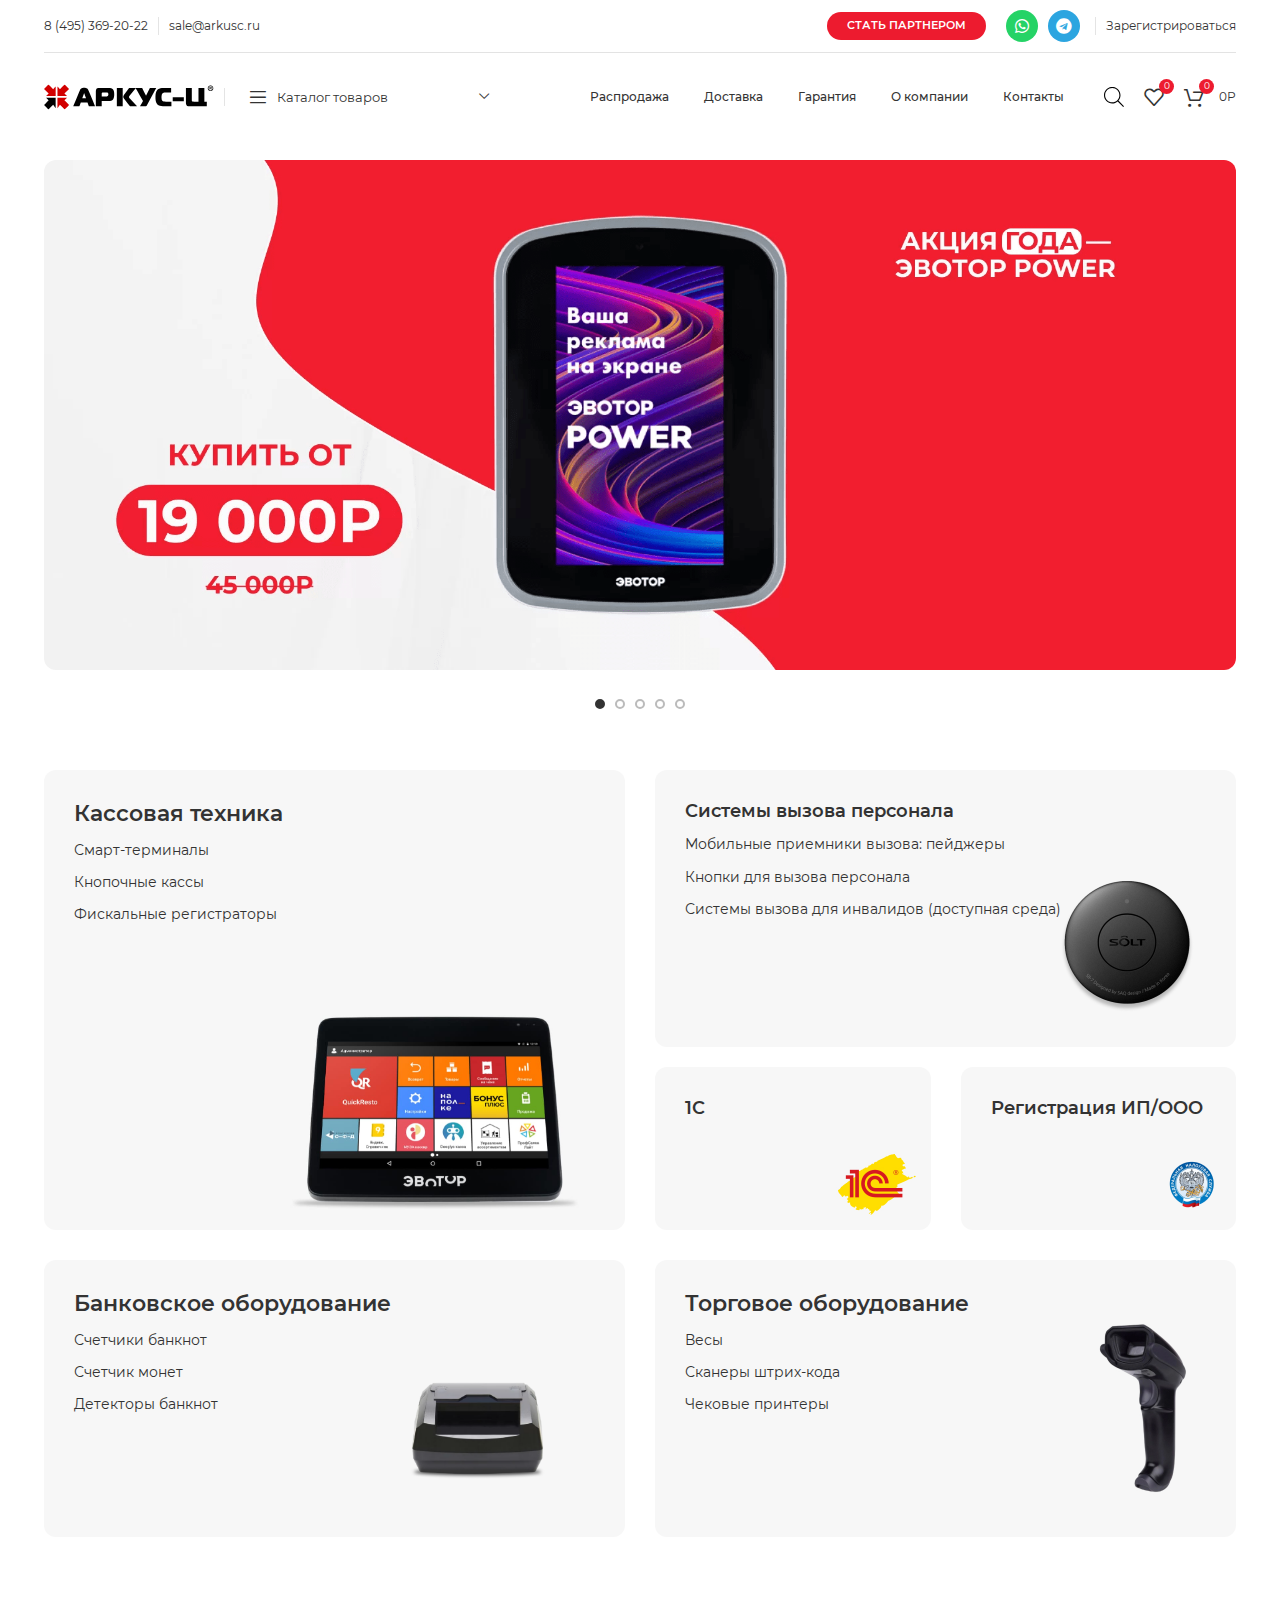
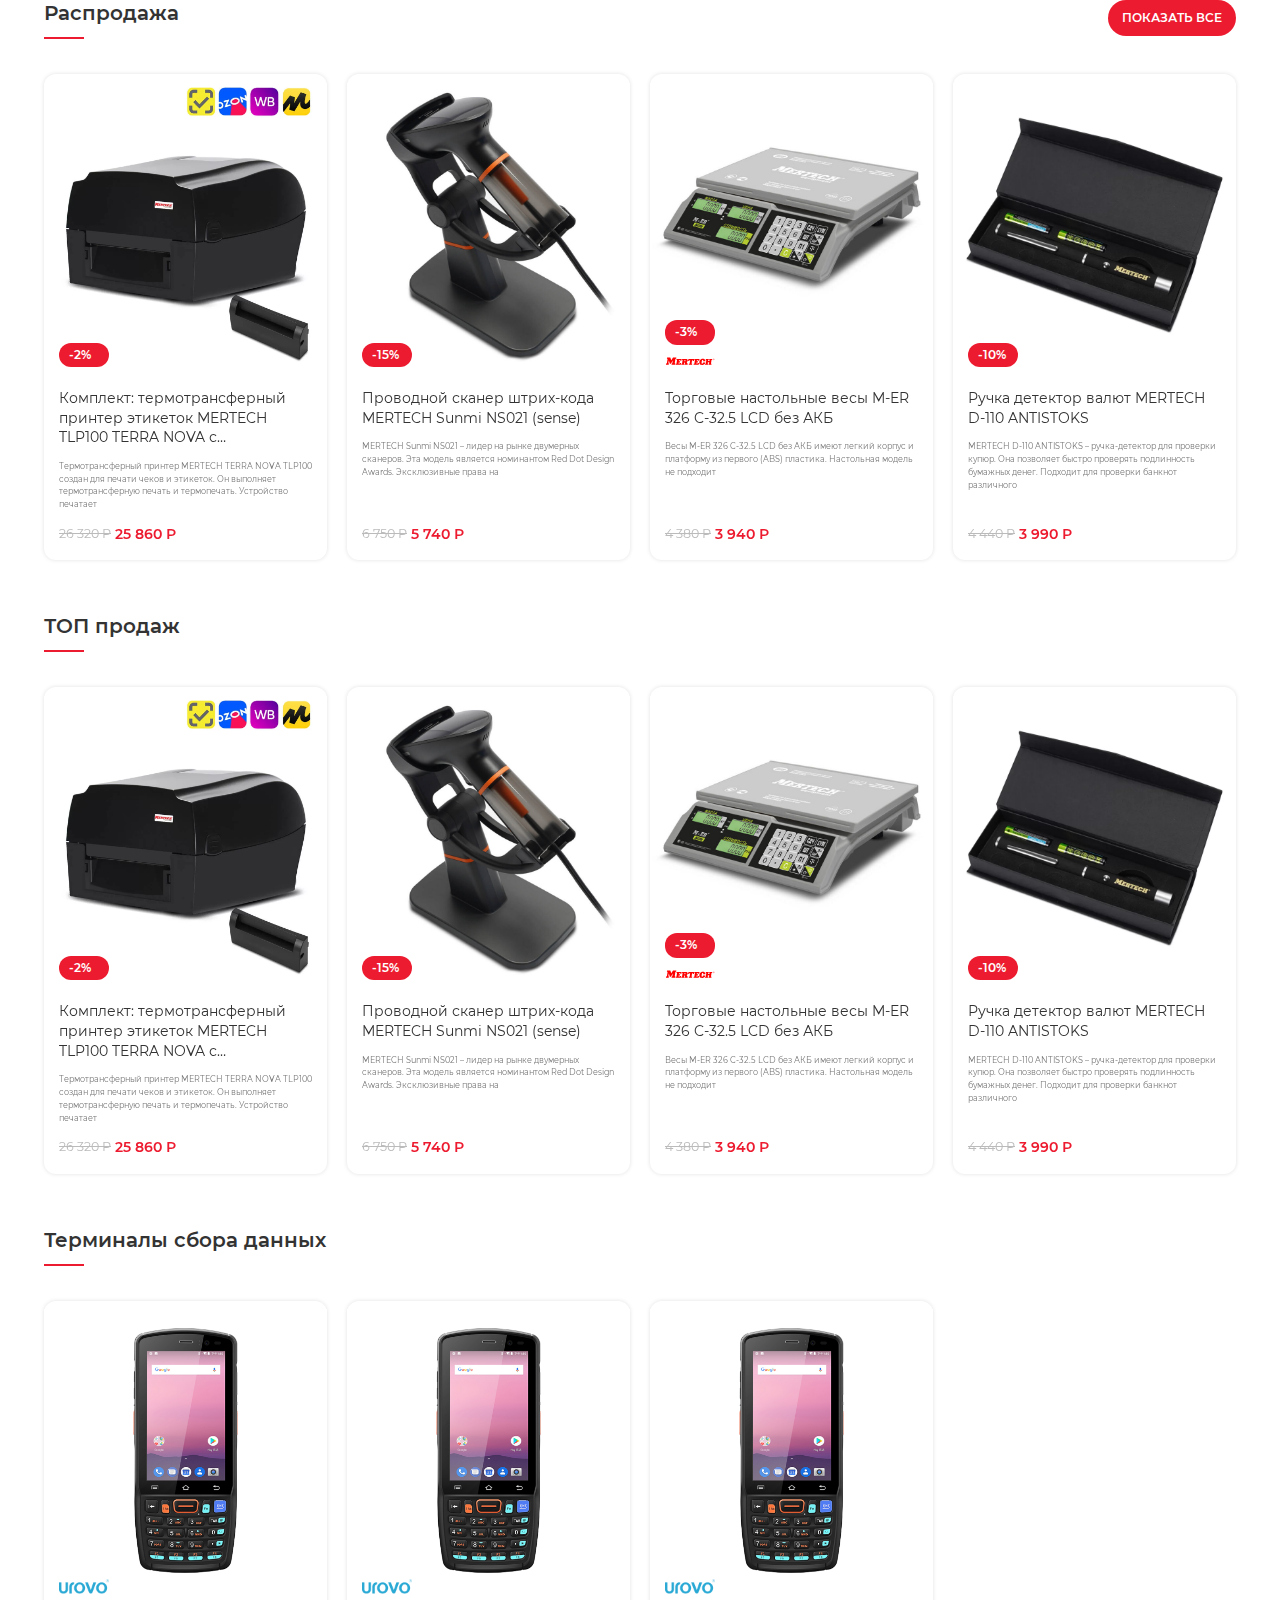
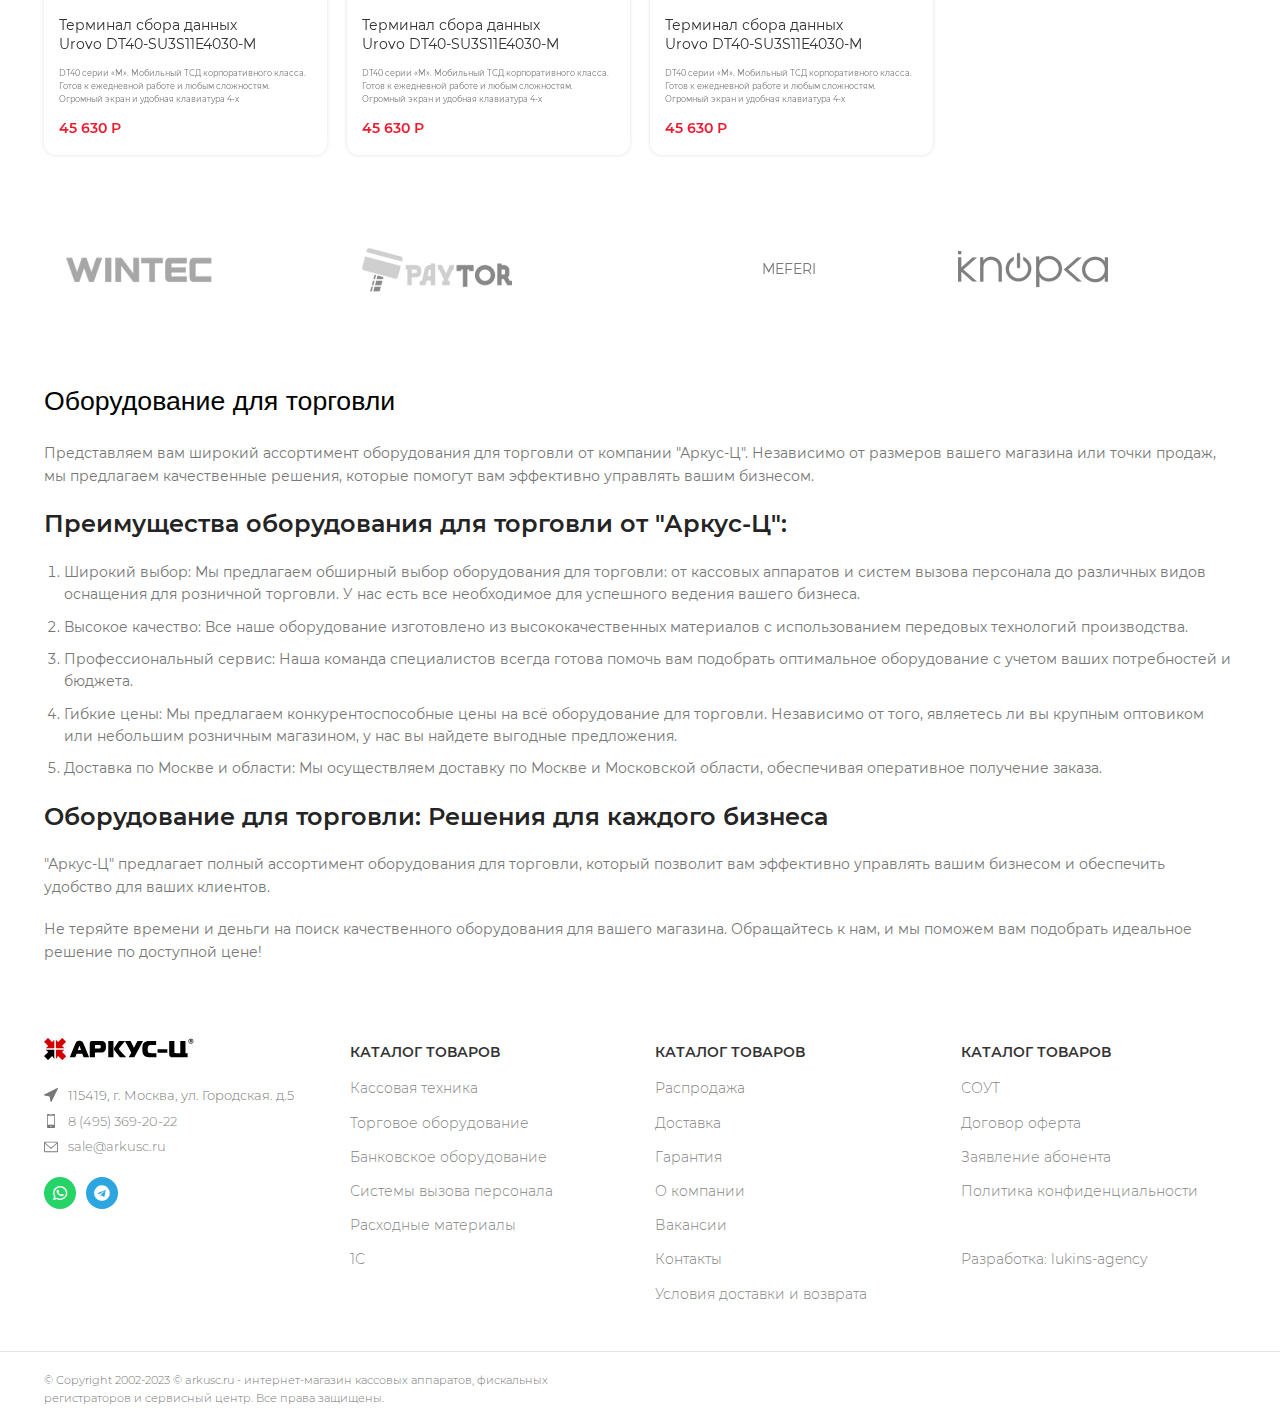
<file: index.html>
<!DOCTYPE html>
<!--[if lt IE 7]><html lang="ru" class="lt-ie9 lt-ie8 lt-ie7"><![endif]-->
<!--[if IE 7]><html lang="ru" class="lt-ie9 lt-ie8"><![endif]-->
<!--[if IE 8]><html lang="ru" class="lt-ie9"><![endif]-->
<!--[if gt IE 8]><!-->
<html lang="ru">
<!--<![endif]-->
<head>
	<meta charset="utf-8" />
	<title>Заголовок</title>
	<meta http-equiv="X-UA-Compatible" content="IE=edge" />
	<meta name="viewport" content="width=device-width, initial-scale=1, maximum-scale=1">
	<meta name="format-detection" content="telephone=no" />
	<link rel="shortcut icon" href="favicon.png" />
	<link rel="stylesheet" href="libs/bootstrap/bootstrap-grid.css" />
	<link rel="stylesheet" href="libs/fontawesome-free-5.12.0-web/css/all.min.css" />
	<link rel="stylesheet" href="libs/fancybox-master/dist/jquery.fancybox.min.css" />
	<link rel="stylesheet" href="libs/slick-1.5.9/slick/slick.css" />
	<link rel="stylesheet" href="libs/slick-1.5.9/slick/slick-theme.css" />
	<link rel="stylesheet" href="libs/ion.rangeSlider-master/css/ion.rangeSlider.min.css" />
	<link rel="stylesheet" href="css/fonts.css?ver=1.3" />
	<link rel="stylesheet" href="css/main.css?ver=1.3" />
	<link rel="stylesheet" href="css/media.css?ver=1.3" />
</head>
<body>
 
	<div class="wrapper">

		<header class="header default">
			<div class="header__top">
				<div class="container">
					<div class="header__wrapper">
						<ul class="header__nav">
							<li><a href="tel:84953692022">8 (495) 369-20-22</a></li>
							<li><a href="mailto:sale@arkusc.ru">sale@arkusc.ru</a></li>
						</ul>
						<div class="header__links">
							<a href="#" class="btn-main">Стать партнером</a>
							<ul class="list-socials">
								<li><a href="#" class="soc-wp"><i class="fab fa-whatsapp"></i></a></li>
								<li><a href="#" class="soc-tg"><i class="fab fa-telegram"></i></a></li>
							</ul>
							<ul class="header__nav header__nav_right">
								<li><a href="#">Зарегистрироваться</a></li>
							</ul>
						</div>
					</div>
				</div>
			</div>
			<div class="header__bottom">
				<div class="container">
					<div class="header__wrapper">
						<div class="sandwich-mobile"></div>
						<a href="#" class="logo">
							<img src="img/logo.svg" alt="alt">
						</a>
						<div class="menu-wrap">
							<a href="#" class="btn-menu">
								<span class="btn-menu__icon"></span>
								<span class="btn-menu__text">Каталог товаров</span>
							</a>
							<div class="menu-dropdown">
								<ul class="menu">
									<li class="menu__haschild">
										<a href="#">Кассовая техника</a>
										<div class="submenu-dropdown">
											<ul>
												<li><a href="#">Онлайн кассы</a></li>
												<li><a href="#">Кнопочные кассы</a></li>
												<li><a href="#">Фискальные регистраторы</a></li>
												<li><a href="#">Фискальные накопители</a></li>
												<li><a href="#">Кассовые программы</a></li>
												<li><a href="#">Оператор фискальных данных</a></li>
												<li><a href="#">ZIP и Аксессуары</a></li>
											</ul>
										</div>
									</li>
									<li class="menu__haschild">
										<a href="#">Торговое оборудование</a>
										<div class="submenu-dropdown">
											<ul>
												<li class="menu__haschild">
													<a href="#">Весы</a>
													<div class="submenu-dropdown">
														<ul>
															<li><a href="#">Весы торговые электронные</a></li>
															<li><a href="#">Весы торговые</a></li>
															<li><a href="#">Весы фасовочные</a></li>
															<li><a href="#">Весы с печатью этикеток</a></li>
															<li><a href="#">Весы лабораторные</a></li>
															<li><a href="#">Карманные весы</a></li>
														</ul>
													</div>
												</li>
												<li class="menu__haschild">
													<a href="#">Сканеры штрих-кодов</a>
													<div class="submenu-dropdown">
														<ul>
															<li><a href="#">Беспроводные</a></li>
															<li><a href="#">Ручные</a></li>
															<li><a href="#">Стационарные</a></li>
															<li><a href="#">Встраиваемые</a></li>
															<li><a href="#">Аксессуары к сканерам</a></li>
														</ul>
													</div>
												</li>
												<li class="menu__haschild">
													<a href="#">Принтеры чеков</a>
													<div class="submenu-dropdown">
														<ul>
															<li><a href="#">Мобильные принтеры</a></li>
															<li><a href="#">Настольные принтеры</a></li>
														</ul>
													</div>
												</li>
												<li class="menu__haschild">
													<a href="#">Принтеры печати этикеток</a>
													<div class="submenu-dropdown">
														<ul>
															<li><a href="#">Термотрансферные принтеры</a></li>
															<li><a href="#">Принтеры этикеток</a></li>
															<li><a href="#">Аксессуары для принтеров</a></li>
														</ul>
													</div>
												</li>
												<li class="menu__haschild">
													<a href="#">POS оборудование</a>
													<div class="submenu-dropdown">
														<ul>
															<li class="menu__haschild">
																<a href="#">POS-мониторы</a>
																<div class="submenu-dropdown">
																	<ul>
																		<li><a href="#">Аксессуары к мониторам</a></li>
																		<li><a href="#">Сенсорные POS мониторы</a></li>
																	</ul>
																</div>
															</li>
															<li><a href="#">POS-компьютеры</a></li>
															<li><a href="#">POS-терминалы</a></li>
															<li><a href="#">POS клавиатура</a></li>
															<li><a href="#">Торговые комплекты (POS)</a></li>
															<li><a href="#">Дисплеи покупателя</a></li>
															<li><a href="#">Ридеры магнитных карт</a></li>
															<li><a href="#">Этикет-пистолеты</a></li>
														</ul>
													</div>
												</li>
												<li class="menu__haschild">
													<a href="#">Терминалы сбора данных</a>
													<div class="submenu-dropdown">
														<ul>
															<li><a href="#">ТСД на базе андроид</a></li>
															<li><a href="#">ТСД для инвентаризации</a></li>
															<li><a href="#">Мобильный ТСД</a></li>
															<li><a href="#">Терминалы сбора данных для магазина</a></li>
															<li><a href="#">Терминал сбора данных для 1C</a></li>
															<li><a href="#">ТСД на базе Windows</a></li>
															<li><a href="#">ТСД для маркировки</a></li>
															<li><a href="#">Терминал сбора данных для склада</a></li>
															<li><a href="#">Планшетный терминал</a></li>
															<li><a href="#">Терминалы сбора данных</a></li>
															<li><a href="#">ZIP к терминалам сбора данных</a></li>
														</ul>
													</div>
												</li>
												<li><a href="#">Денежные ящики</a></li>
												<li><a href="#">Терминалы оплаты СБП</a></li>
												<li><a href="#">ZIP и аксессуары</a></li>
											</ul>
										</div>
									</li>
									<li class="menu__haschild">
										<a href="#">Банковское оборудование</a>
										<div class="submenu-dropdown">
											<ul>
												<li><a href="#">Счетчики банкнот</a></li>
												<li><a href="#">Счетчики монет</a></li>
												<li><a href="#">Детекторы банкнот</a></li>
											</ul>
										</div>
									</li>
									<li class="menu__haschild">
										<a href="#">Системы вызова персонала</a>
										<div class="submenu-dropdown">
											<ul>
												<li><a href="#">Пейджер</a></li>
												<li><a href="#">Кнопка вызова персонала</a></li>
												<li><a href="#">Кнопка вызова персонала для инвалидов</a></li>
												<li><a href="#">Системы оповещения клиентов</a></li>
												<li><a href="#">Стационарные приемники вызова, табло</a></li>
												<li><a href="#">ZIP и аксессуары</a></li>
											</ul>
										</div>
									</li>
									<li class="menu__haschild">
										<a href="#">Расходные материалы</a>
										<div class="submenu-dropdown">
											<ul>
												<li><a href="#">Чековая лента</a></li>
												<li><a href="#">Риббон</a></li>
												<li><a href="#">Этикетки для термопринтера</a></li>
											</ul>
										</div>
									</li>
									<li><a href="#">1С для торговли</a></li>
								</ul>
							</div>
						</div>
						<ul class="navigation">
							<li><a href="#"><span>Распродажа</span></a></li>
							<li><a href="#"><span>Доставка</span></a></li>
							<li><a href="#"><span>Гарантия</span></a></li>
							<li><a href="#"><span>О компании</span></a></li>
							<li><a href="#"><span>Контакты</span></a></li>
						</ul>
						<div class="search-wrap">
							<a href="#" class="btn-header btn-header_search">
								<svg class="dgwt-wcas-ico-magnifier-handler" xmlns="http://www.w3.org/2000/svg" xmlns:xlink="http://www.w3.org/1999/xlink" x="0px" y="0px" viewBox="0 0 51.539 51.361" xml:space="preserve">
									<path d="M51.539,49.356L37.247,35.065c3.273-3.74,5.272-8.623,5.272-13.983c0-11.742-9.518-21.26-21.26-21.26 S0,9.339,0,21.082s9.518,21.26,21.26,21.26c5.361,0,10.244-1.999,13.983-5.272l14.292,14.292L51.539,49.356z M2.835,21.082 c0-10.176,8.249-18.425,18.425-18.425s18.425,8.249,18.425,18.425S31.436,39.507,21.26,39.507S2.835,31.258,2.835,21.082z"></path>
							   </svg>
							</a>
							<div class="search-form">
								<form>
									<div class="search-form__line">
										<div class="search-form__close">
											<svg class="" xmlns="http://www.w3.org/2000/svg" viewBox="0 0 16 16">
												<path d="M14 6.125H3.351l4.891-4.891L7 0 0 7l7 7 1.234-1.234L3.35 7.875H14z" fill-rule="evenodd"></path>
											</svg>
										</div>
										<div class="search-form__input">
											<input type="search" placeholder="Поиск товаров..." required="required">
										</div>
										<button class="search-form__btn">
											<svg class="dgwt-wcas-ico-magnifier" xmlns="http://www.w3.org/2000/svg" xmlns:xlink="http://www.w3.org/1999/xlink" x="0px" y="0px" viewBox="0 0 51.539 51.361" xml:space="preserve">
												<path d="M51.539,49.356L37.247,35.065c3.273-3.74,5.272-8.623,5.272-13.983c0-11.742-9.518-21.26-21.26-21.26 S0,9.339,0,21.082s9.518,21.26,21.26,21.26c5.361,0,10.244-1.999,13.983-5.272l14.292,14.292L51.539,49.356z M2.835,21.082 c0-10.176,8.249-18.425,18.425-18.425s18.425,8.249,18.425,18.425S31.436,39.507,21.26,39.507S2.835,31.258,2.835,21.082z"></path>
										   </svg>
										</button>
									</div>
								</form>
							</div>
						</div>
						<div class="header__buttons">
							<a href="#" class="btn-header btn-header_wishlist">
								<span class="btn-header__icon">
									<div class="btn-header__count">0</div>
								</span>
							</a>
							<a href="#" class="btn-header btn-header_card">
								<span class="btn-header__icon">
									<div class="btn-header__count">0</div>
								</span>
								<div class="btn-header__value">0Р</div>
							</a>
						</div>
					</div>
				</div>
			</div>
			<div class="menu-mobile">
				<ul class="tabs-menu">
					<li class="active"><a href="#tab_menu1">Меню</a></li>
					<li><a href="#tab_menu2">Каталог</a></li>
				</ul>
				<div class="tab-container-menu">
					<div class="tab-pane-menu" id="tab_menu1">
						<ul class="menu-list">
							<li><a href="#">Распродажа</a></li>
							<li><a href="#">Доставка</a></li>
							<li><a href="#">Гарантия</a></li>
							<li><a href="#">О компании</a></li>
							<li><a href="#">Вакансии</a></li>
							<li><a href="#">Контакты</a></li>
							<li><a href="#">Гарантия</a></li>
							<li class="menu-list__user"><a href="#">Зарегистрироваться</a></li>
						</ul>
					</div>
					<div class="tab-pane-menu" id="tab_menu2">
						<ul class="menu-list">
							<li class="menu-list__haschild">
								<a href="#">Кассовая техника</a>
								<span class="menu-list__open"><i class="far fa-chevron-right"></i></span>
								<ul>
									<li><a href="#">Онлайн кассы</a></li>
									<li><a href="#">Кнопочные кассы</a></li>
									<li><a href="#">Фискальные регистраторы</a></li>
									<li><a href="#">Фискальные накопители</a></li>
									<li><a href="#">Кассовые программы</a></li>
									<li><a href="#">Оператор фискальных данных</a></li>
									<li><a href="#">ZIP и Аксессуары</a></li>
								</ul>
							</li>
							<li class="menu-list__haschild">
								<a href="#">Торговое оборудование</a>
								<span class="menu-list__open"><i class="far fa-chevron-right"></i></span>
								<ul>
									<li class="menu-list__haschild">
										<a href="#">Весы</a>
										<span class="menu-list__open"><i class="far fa-chevron-right"></i></span>
										<ul>
											<li><a href="#">Весы торговые электронные</a></li>
											<li><a href="#">Весы торговые</a></li>
											<li><a href="#">Весы фасовочные</a></li>
											<li><a href="#">Весы с печатью этикеток</a></li>
											<li><a href="#">Весы лабораторные</a></li>
											<li><a href="#">Карманные весы</a></li>
										</ul>
									</li>
									<li class="menu-list__haschild">
										<a href="#">Сканеры штрих-кодов</a>
										<span class="menu-list__open"><i class="far fa-chevron-right"></i></span>
										<ul>
											<li><a href="#">Беспроводные</a></li>
											<li><a href="#">Ручные</a></li>
											<li><a href="#">Стационарные</a></li>
											<li><a href="#">Встраиваемые</a></li>
											<li><a href="#">Аксессуары к сканерам</a></li>
										</ul>
									</li>
									<li class="menu-list__haschild">
										<a href="#">Принтеры чеков</a>
										<span class="menu-list__open"><i class="far fa-chevron-right"></i></span>
										<ul>
											<li><a href="#">Мобильные принтеры</a></li>
											<li><a href="#">Настольные принтеры</a></li>
										</ul>
									</li>
									<li class="menu-list__haschild">
										<a href="#">Принтеры печати этикеток</a>
										<span class="menu-list__open"><i class="far fa-chevron-right"></i></span>
										<ul>
											<li><a href="#">Термотрансферные принтеры</a></li>
											<li><a href="#">Принтеры этикеток</a></li>
											<li><a href="#">Аксессуары для принтеров</a></li>
										</ul>
									</li>
									<li class="menu-list__haschild">
										<a href="#">POS оборудование</a>
										<span class="menu-list__open"><i class="far fa-chevron-right"></i></span>
										<div class="submenu-dropdown">
											<ul>
												<li class="menu-list__haschild">
													<a href="#">POS-мониторы</a>
													<span class="menu-list__open"><i class="far fa-chevron-right"></i></span>
													<ul>
														<li><a href="#">Аксессуары к мониторам</a></li>
														<li><a href="#">Сенсорные POS мониторы</a></li>
													</ul>
												</li>
												<li><a href="#">POS-компьютеры</a></li>
												<li><a href="#">POS-терминалы</a></li>
												<li><a href="#">POS клавиатура</a></li>
												<li><a href="#">Торговые комплекты (POS)</a></li>
												<li><a href="#">Дисплеи покупателя</a></li>
												<li><a href="#">Ридеры магнитных карт</a></li>
												<li><a href="#">Этикет-пистолеты</a></li>
											</ul>
										</div>
									</li>
									<li class="menu-list__haschild">
										<a href="#">Терминалы сбора данных</a>
										<span class="menu-list__open"><i class="far fa-chevron-right"></i></span>
										<ul>
											<li><a href="#">ТСД на базе андроид</a></li>
											<li><a href="#">ТСД для инвентаризации</a></li>
											<li><a href="#">Мобильный ТСД</a></li>
											<li><a href="#">Терминалы сбора данных для магазина</a></li>
											<li><a href="#">Терминал сбора данных для 1C</a></li>
											<li><a href="#">ТСД на базе Windows</a></li>
											<li><a href="#">ТСД для маркировки</a></li>
											<li><a href="#">Терминал сбора данных для склада</a></li>
											<li><a href="#">Планшетный терминал</a></li>
											<li><a href="#">Терминалы сбора данных</a></li>
											<li><a href="#">ZIP к терминалам сбора данных</a></li>
										</ul>
									</li>
									<li><a href="#">Денежные ящики</a></li>
									<li><a href="#">Терминалы оплаты СБП</a></li>
									<li><a href="#">ZIP и аксессуары</a></li>
								</ul>
							</li>
							<li class="menu-list__haschild">
								<a href="#">Банковское оборудование</a>
								<span class="menu-list__open"><i class="far fa-chevron-right"></i></span>
								<ul>
									<li><a href="#">Счетчики банкнот</a></li>
									<li><a href="#">Счетчики монет</a></li>
									<li><a href="#">Детекторы банкнот</a></li>
								</ul>
							</li>
							<li class="menu-list__haschild">
								<a href="#">Системы вызова персонала</a>
								<span class="menu-list__open"><i class="far fa-chevron-right"></i></span>
								<ul>
									<li><a href="#">Пейджер</a></li>
									<li><a href="#">Кнопка вызова персонала</a></li>
									<li><a href="#">Кнопка вызова персонала для инвалидов</a></li>
									<li><a href="#">Системы оповещения клиентов</a></li>
									<li><a href="#">Стационарные приемники вызова, табло</a></li>
									<li><a href="#">ZIP и аксессуары</a></li>
								</ul>
							</li>
							<li class="menu-list__haschild">
								<a href="#">Расходные материалы</a>
								<span class="menu-list__open"><i class="far fa-chevron-right"></i></span>
								<ul>
									<li><a href="#">Чековая лента</a></li>
									<li><a href="#">Риббон</a></li>
									<li><a href="#">Этикетки для термопринтера</a></li>
								</ul>
							</li>
							<li><a href="#">1С для торговли</a></li>
						</ul>
					</div>
				</div>
			</div>
			<div class="menu-overlay"></div>
		</header>

		<section class="billbord">
			<div class="container">
				<ul class="slider-billbord">
					<li>
						<a href="#" class="slider-billbord__item">
							<picture>
								<source srcset="img/billbord1_mob.png" media="(max-width: 992px)">
								<img src="img/billbord1.png" alt="alt">
							</picture>
						</a>
					</li>
					<li>
						<a href="#" class="slider-billbord__item">
							<picture>
								<source srcset="img/billbord2_mob.webp" media="(max-width: 992px)">
								<img src="img/billbord2.webp" alt="alt">
							</picture>
						</a>
					</li>
					<li>
						<a href="#" class="slider-billbord__item">
							<picture>
								<source srcset="img/billbord3_mob.webp" media="(max-width: 992px)">
								<img src="img/billbord3.webp" alt="alt">
							</picture>
						</a>
					</li>
					<li>
						<a href="#" class="slider-billbord__item">
							<picture>
								<source srcset="img/billbord4_mob.webp" media="(max-width: 992px)">
								<img src="img/billbord4.webp" alt="alt">
							</picture>
						</a>
					</li>
					<li>
						<a href="#" class="slider-billbord__item">
							<picture>
								<source srcset="img/billbord5_mob.webp" media="(max-width: 992px)">
								<img src="img/billbord5.webp" alt="alt">
							</picture>
						</a>
					</li>
				</ul>
			</div>
		</section>

		<section class="categories">
			<div class="container">
				<div class="row row_categories">
					<div class="col-lg-6">
						<div class="item-category item-category_big">
							<a href="#" class="item-category__title">Кассовая техника</a>
							<ul>
								<li><a href="#">Смарт-терминалы</a></li>
								<li><a href="#">Кнопочные кассы</a></li>
								<li><a href="#">Фискальные регистраторы</a></li>
							</ul>
							<a href="#" class="btn-main">Перейти в раздел</a>
							<div class="item-category__image">
								<img 
								src="img/category1.jpg" 
								srcset="
									img/category1_mob.png 700w, 
									img/category1.jpg 1200w" 
								sizes="(max-width: 700px) 100vw, 1200px" 
								alt="alt">
							</div>
							<a href="#" class="item-category__link"></a>
						</div>
					</div>
					<div class="col-lg-6">
						<div class="row">
							<div class="col-12">
								<div class="item-category">
									<a href="#" class="item-category__title item-category__title_small">Системы вызова персонала</a>
									<ul>
										<li><a href="#">Мобильные приемники вызова: пейджеры</a></li>
										<li><a href="#">Кнопки для вызова персонала</a></li>
										<li><a href="#">Системы вызова для инвалидов (доступная среда)</a></li>
									</ul>
									<a href="#" class="btn-main">Перейти в раздел</a>
									<div class="item-category__image">
										<img 
										src="img/category2.png" 
										srcset="
											img/category2_mob.png 700w, 
											img/category2.png 1200w" 
										sizes="(max-width: 700px) 100vw, 1200px" 
										alt="alt">
									</div>
									<a href="#" class="item-category__link"></a>
								</div>
							</div>
							<div class="col-md-6">
								<div class="item-category item-category_small">
									<a href="#" class="item-category__title item-category__title_small">1C</a>
									<a href="#" class="btn-main">Перейти в раздел</a>
									<div class="item-category__image">
										<img 
										src="img/category3.jpg" 
										srcset="
											img/category3_mob.png 700w, 
											img/category3.jpg 1200w" 
										sizes="(max-width: 700px) 100vw, 1200px" 
										alt="alt">
									</div>
									<a href="#" class="item-category__link"></a>
								</div>
							</div>
							<div class="col-md-6">
								<div class="item-category item-category_small">
									<a href="#" class="item-category__title item-category__title_small">Регистрация ИП/ООО</a>
									<a href="#" class="btn-main">Перейти в раздел</a>
									<div class="item-category__image">
										<img 
										src="img/category4.png" 
										srcset="
											img/category4_mob.jpg 700w, 
											img/category4.png 1200w" 
										sizes="(max-width: 700px) 100vw, 1200px" 
										alt="alt">
									</div>
									<a href="#" class="item-category__link"></a>
								</div>
							</div>
						</div>
					</div>
					<div class="col-lg-6">
						<div class="item-category">
							<a href="#" class="item-category__title">Банковское оборудование</a>
							<ul>
								<li><a href="#">Счетчики банкнот</a></li>
								<li><a href="#">Счетчик монет</a></li>
								<li><a href="#">Детекторы банкнот</a></li>
							</ul>
							<a href="#" class="btn-main">Перейти в раздел</a>
							<div class="item-category__image">
								<img 
								src="img/category5.png" 
								srcset="
									img/category5_mob.png 700w, 
									img/category5.png 1200w" 
								sizes="(max-width: 700px) 100vw, 1200px" 
								alt="alt">
							</div>
							<a href="#" class="item-category__link"></a>
						</div>
					</div>
					<div class="col-lg-6">
						<div class="item-category">
							<a href="#" class="item-category__title">Торговое оборудование</a>
							<ul>
								<li><a href="#">Весы</a></li>
								<li><a href="#">Сканеры штрих-кода</a></li>
								<li><a href="#">Чековые принтеры</a></li>
							</ul>
							<a href="#" class="btn-main">Перейти в раздел</a>
							<div class="item-category__image">
								<img 
								src="img/category6.jpg" 
								srcset="
									img/category6_mob.png 700w, 
									img/category6.jpg 1200w" 
								sizes="(max-width: 700px) 100vw, 1200px" 
								alt="alt">
							</div>
							<a href="#" class="item-category__link"></a>
						</div>
					</div>
				</div>
			</div>
		</section>

		<section class="catalog">
			<div class="container">
				<div class="head-section">
					<h2 class="title-section">Распродажа</h2>
					<a href="#" class="btn-main">Показать все</a>
				</div>
				<ul class="slider-catalog">
					<li>
						<div class="item-catalog">
							<div class="item-catalog__image">
								<a href="#">
									<img src="img/catalog1.webp" alt="alt">
								</a>
								<div class="badges-card">
									<div class="badges-card__label">-2%</div>
								</div>
								<div class="item-catalog__buttons">
									<a href="#" class="btn-card btn-card_cart"></a>
									<a href="#" class="btn-card btn-card_wishlist"></a>
								</div>
							</div>
							<div class="item-catalog__content">
								<a href="#" class="item-catalog__title">Комплект: термотрансферный принтер этикеток MERTECH TLP100 TERRA NOVA с отделителем</a>
								<div class="item-catalog__text">Термотрансферный принтер MERTECH TERRA NOVA TLP100 создан для печати чеков и этикеток. Он выполняет термотрансферную печать и термопечать. Устройство печатает</div>
								<div class="item-catalog__prices">
									<div class="price-old">26 320 Р</div>
									<div class="price-main"> 25 860 Р</div>
								</div>
							</div>
						</div>
					</li>
					<li>
						<div class="item-catalog">
							<div class="item-catalog__image">
								<a href="#">
									<img src="img/catalog2.jpg" alt="alt">
								</a>
								<div class="badges-card">
									<div class="badges-card__label">-15%</div>
								</div>
								<div class="item-catalog__buttons">
									<a href="#" class="btn-card btn-card_cart"></a>
									<a href="#" class="btn-card btn-card_wishlist"></a>
								</div>
							</div>
							<div class="item-catalog__content">
								<a href="#" class="item-catalog__title">Проводной сканер штрих-кода MERTECH Sunmi NS021 (sense)</a>
								<div class="item-catalog__text">MERTECH Sunmi NS021 – лидер на рынке двумерных сканеров. Эта модель является номинантом Red Dot Design Awards. Эксклюзивные права на</div>
								<div class="item-catalog__prices">
									<div class="price-old">6 750 Р</div>
									<div class="price-main"> 5 740 Р</div>
								</div>
							</div>
						</div>
					</li>
					<li>
						<div class="item-catalog">
							<div class="item-catalog__image">
								<a href="#">
									<img src="img/catalog3.jpg" alt="alt">
								</a>
								<div class="badges-card">
									<div class="badges-card__label">-3%</div>
									<div class="badges-card__image">
										<img src="img/badge_logo1.svg" alt="alt">
									</div>
								</div>
								<div class="item-catalog__buttons">
									<a href="#" class="btn-card btn-card_cart"></a>
									<a href="#" class="btn-card btn-card_wishlist"></a>
								</div>
							</div>
							<div class="item-catalog__content">
								<a href="#" class="item-catalog__title">Торговые настольные весы M-ER 326 C-32.5 LCD без АКБ</a>
								<div class="item-catalog__text">Весы M-ER 326 C-32.5 LCD без АКБ имеют легкий корпус и платформу из первого (ABS) пластика. Настольная модель не подходит</div>
								<div class="item-catalog__prices">
									<div class="price-old">4 380 Р</div>
									<div class="price-main"> 3 940 Р</div>
								</div>
							</div>
						</div>
					</li>
					<li>
						<div class="item-catalog">
							<div class="item-catalog__image">
								<a href="#">
									<img src="img/catalog4.webp" alt="alt">
								</a>
								<div class="badges-card">
									<div class="badges-card__label">-10%</div>
								</div>
								<div class="item-catalog__buttons">
									<a href="#" class="btn-card btn-card_cart"></a>
									<a href="#" class="btn-card btn-card_wishlist"></a>
								</div>
							</div>
							<div class="item-catalog__content">
								<a href="#" class="item-catalog__title">Ручка детектор валют MERTECH D-110 ANTISTOKS</a>
								<div class="item-catalog__text">MERTECH D-110 ANTISTOKS – ручка-детектор для проверки купюр. Она позволяет быстро проверять подлинность бумажных денег. Подходит для проверки банкнот различного</div>
								<div class="item-catalog__prices">
									<div class="price-old">4 440 Р</div>
									<div class="price-main"> 3 990 Р</div>
								</div>
							</div>
						</div>
					</li>
					<li>
						<div class="item-catalog">
							<div class="item-catalog__image">
								<a href="#">
									<img src="img/catalog1.webp" alt="alt">
								</a>
								<div class="badges-card">
									<div class="badges-card__label">-2%</div>
								</div>
								<div class="item-catalog__buttons">
									<a href="#" class="btn-card btn-card_cart"></a>
									<a href="#" class="btn-card btn-card_wishlist"></a>
								</div>
							</div>
							<div class="item-catalog__content">
								<a href="#" class="item-catalog__title">Комплект: термотрансферный принтер этикеток MERTECH TLP100 TERRA NOVA с отделителем</a>
								<div class="item-catalog__text">Термотрансферный принтер MERTECH TERRA NOVA TLP100 создан для печати чеков и этикеток. Он выполняет термотрансферную печать и термопечать. Устройство печатает</div>
								<div class="item-catalog__prices">
									<div class="price-old">26 320 Р</div>
									<div class="price-main"> 25 860 Р</div>
								</div>
							</div>
						</div>
					</li>
					<li>
						<div class="item-catalog">
							<div class="item-catalog__image">
								<a href="#">
									<img src="img/catalog2.jpg" alt="alt">
								</a>
								<div class="badges-card">
									<div class="badges-card__label">-15%</div>
								</div>
								<div class="item-catalog__buttons">
									<a href="#" class="btn-card btn-card_cart"></a>
									<a href="#" class="btn-card btn-card_wishlist"></a>
								</div>
							</div>
							<div class="item-catalog__content">
								<a href="#" class="item-catalog__title">Проводной сканер штрих-кода MERTECH Sunmi NS021 (sense)</a>
								<div class="item-catalog__text">MERTECH Sunmi NS021 – лидер на рынке двумерных сканеров. Эта модель является номинантом Red Dot Design Awards. Эксклюзивные права на</div>
								<div class="item-catalog__prices">
									<div class="price-old">6 750 Р</div>
									<div class="price-main"> 5 740 Р</div>
								</div>
							</div>
						</div>
					</li>
					<li>
						<div class="item-catalog">
							<div class="item-catalog__image">
								<a href="#">
									<img src="img/catalog3.jpg" alt="alt">
								</a>
								<div class="badges-card">
									<div class="badges-card__label">-3%</div>
									<div class="badges-card__image">
										<img src="img/badge_logo1.svg" alt="alt">
									</div>
								</div>
								<div class="item-catalog__buttons">
									<a href="#" class="btn-card btn-card_cart"></a>
									<a href="#" class="btn-card btn-card_wishlist"></a>
								</div>
							</div>
							<div class="item-catalog__content">
								<a href="#" class="item-catalog__title">Торговые настольные весы M-ER 326 C-32.5 LCD без АКБ</a>
								<div class="item-catalog__text">Весы M-ER 326 C-32.5 LCD без АКБ имеют легкий корпус и платформу из первого (ABS) пластика. Настольная модель не подходит</div>
								<div class="item-catalog__prices">
									<div class="price-old">4 380 Р</div>
									<div class="price-main"> 3 940 Р</div>
								</div>
							</div>
						</div>
					</li>
					<li>
						<div class="item-catalog">
							<div class="item-catalog__image">
								<a href="#">
									<img src="img/catalog4.webp" alt="alt">
								</a>
								<div class="badges-card">
									<div class="badges-card__label">-10%</div>
								</div>
								<div class="item-catalog__buttons">
									<a href="#" class="btn-card btn-card_cart"></a>
									<a href="#" class="btn-card btn-card_wishlist"></a>
								</div>
							</div>
							<div class="item-catalog__content">
								<a href="#" class="item-catalog__title">Ручка детектор валют MERTECH D-110 ANTISTOKS</a>
								<div class="item-catalog__text">MERTECH D-110 ANTISTOKS – ручка-детектор для проверки купюр. Она позволяет быстро проверять подлинность бумажных денег. Подходит для проверки банкнот различного</div>
								<div class="item-catalog__prices">
									<div class="price-old">4 440 Р</div>
									<div class="price-main"> 3 990 Р</div>
								</div>
							</div>
						</div>
					</li>
				</ul>
			</div>
		</section>

		<section class="catalog">
			<div class="container">
				<div class="head-section">
					<h2 class="title-section">ТОП продаж</h2>
				</div>
				<ul class="slider-catalog">
					<li>
						<div class="item-catalog">
							<div class="item-catalog__image">
								<a href="#">
									<img src="img/catalog1.webp" alt="alt">
								</a>
								<div class="badges-card">
									<div class="badges-card__label">-2%</div>
								</div>
								<div class="item-catalog__buttons">
									<a href="#" class="btn-card btn-card_cart"></a>
									<a href="#" class="btn-card btn-card_wishlist"></a>
								</div>
							</div>
							<div class="item-catalog__content">
								<a href="#" class="item-catalog__title">Комплект: термотрансферный принтер этикеток MERTECH TLP100 TERRA NOVA с отделителем</a>
								<div class="item-catalog__text">Термотрансферный принтер MERTECH TERRA NOVA TLP100 создан для печати чеков и этикеток. Он выполняет термотрансферную печать и термопечать. Устройство печатает</div>
								<div class="item-catalog__prices">
									<div class="price-old">26 320 Р</div>
									<div class="price-main"> 25 860 Р</div>
								</div>
							</div>
						</div>
					</li>
					<li>
						<div class="item-catalog">
							<div class="item-catalog__image">
								<a href="#">
									<img src="img/catalog2.jpg" alt="alt">
								</a>
								<div class="badges-card">
									<div class="badges-card__label">-15%</div>
								</div>
								<div class="item-catalog__buttons">
									<a href="#" class="btn-card btn-card_cart"></a>
									<a href="#" class="btn-card btn-card_wishlist"></a>
								</div>
							</div>
							<div class="item-catalog__content">
								<a href="#" class="item-catalog__title">Проводной сканер штрих-кода MERTECH Sunmi NS021 (sense)</a>
								<div class="item-catalog__text">MERTECH Sunmi NS021 – лидер на рынке двумерных сканеров. Эта модель является номинантом Red Dot Design Awards. Эксклюзивные права на</div>
								<div class="item-catalog__prices">
									<div class="price-old">6 750 Р</div>
									<div class="price-main"> 5 740 Р</div>
								</div>
							</div>
						</div>
					</li>
					<li>
						<div class="item-catalog">
							<div class="item-catalog__image">
								<a href="#">
									<img src="img/catalog3.jpg" alt="alt">
								</a>
								<div class="badges-card">
									<div class="badges-card__label">-3%</div>
									<div class="badges-card__image">
										<img src="img/badge_logo1.svg" alt="alt">
									</div>
								</div>
								<div class="item-catalog__buttons">
									<a href="#" class="btn-card btn-card_cart"></a>
									<a href="#" class="btn-card btn-card_wishlist"></a>
								</div>
							</div>
							<div class="item-catalog__content">
								<a href="#" class="item-catalog__title">Торговые настольные весы M-ER 326 C-32.5 LCD без АКБ</a>
								<div class="item-catalog__text">Весы M-ER 326 C-32.5 LCD без АКБ имеют легкий корпус и платформу из первого (ABS) пластика. Настольная модель не подходит</div>
								<div class="item-catalog__prices">
									<div class="price-old">4 380 Р</div>
									<div class="price-main"> 3 940 Р</div>
								</div>
							</div>
						</div>
					</li>
					<li>
						<div class="item-catalog">
							<div class="item-catalog__image">
								<a href="#">
									<img src="img/catalog4.webp" alt="alt">
								</a>
								<div class="badges-card">
									<div class="badges-card__label">-10%</div>
								</div>
								<div class="item-catalog__buttons">
									<a href="#" class="btn-card btn-card_cart"></a>
									<a href="#" class="btn-card btn-card_wishlist"></a>
								</div>
							</div>
							<div class="item-catalog__content">
								<a href="#" class="item-catalog__title">Ручка детектор валют MERTECH D-110 ANTISTOKS</a>
								<div class="item-catalog__text">MERTECH D-110 ANTISTOKS – ручка-детектор для проверки купюр. Она позволяет быстро проверять подлинность бумажных денег. Подходит для проверки банкнот различного</div>
								<div class="item-catalog__prices">
									<div class="price-old">4 440 Р</div>
									<div class="price-main"> 3 990 Р</div>
								</div>
							</div>
						</div>
					</li>
					<li>
						<div class="item-catalog">
							<div class="item-catalog__image">
								<a href="#">
									<img src="img/catalog1.webp" alt="alt">
								</a>
								<div class="badges-card">
									<div class="badges-card__label">-2%</div>
								</div>
								<div class="item-catalog__buttons">
									<a href="#" class="btn-card btn-card_cart"></a>
									<a href="#" class="btn-card btn-card_wishlist"></a>
								</div>
							</div>
							<div class="item-catalog__content">
								<a href="#" class="item-catalog__title">Комплект: термотрансферный принтер этикеток MERTECH TLP100 TERRA NOVA с отделителем</a>
								<div class="item-catalog__text">Термотрансферный принтер MERTECH TERRA NOVA TLP100 создан для печати чеков и этикеток. Он выполняет термотрансферную печать и термопечать. Устройство печатает</div>
								<div class="item-catalog__prices">
									<div class="price-old">26 320 Р</div>
									<div class="price-main"> 25 860 Р</div>
								</div>
							</div>
						</div>
					</li>
					<li>
						<div class="item-catalog">
							<div class="item-catalog__image">
								<a href="#">
									<img src="img/catalog2.jpg" alt="alt">
								</a>
								<div class="badges-card">
									<div class="badges-card__label">-15%</div>
								</div>
								<div class="item-catalog__buttons">
									<a href="#" class="btn-card btn-card_cart"></a>
									<a href="#" class="btn-card btn-card_wishlist"></a>
								</div>
							</div>
							<div class="item-catalog__content">
								<a href="#" class="item-catalog__title">Проводной сканер штрих-кода MERTECH Sunmi NS021 (sense)</a>
								<div class="item-catalog__text">MERTECH Sunmi NS021 – лидер на рынке двумерных сканеров. Эта модель является номинантом Red Dot Design Awards. Эксклюзивные права на</div>
								<div class="item-catalog__prices">
									<div class="price-old">6 750 Р</div>
									<div class="price-main"> 5 740 Р</div>
								</div>
							</div>
						</div>
					</li>
					<li>
						<div class="item-catalog">
							<div class="item-catalog__image">
								<a href="#">
									<img src="img/catalog3.jpg" alt="alt">
								</a>
								<div class="badges-card">
									<div class="badges-card__label">-3%</div>
									<div class="badges-card__image">
										<img src="img/badge_logo1.svg" alt="alt">
									</div>
								</div>
								<div class="item-catalog__buttons">
									<a href="#" class="btn-card btn-card_cart"></a>
									<a href="#" class="btn-card btn-card_wishlist"></a>
								</div>
							</div>
							<div class="item-catalog__content">
								<a href="#" class="item-catalog__title">Торговые настольные весы M-ER 326 C-32.5 LCD без АКБ</a>
								<div class="item-catalog__text">Весы M-ER 326 C-32.5 LCD без АКБ имеют легкий корпус и платформу из первого (ABS) пластика. Настольная модель не подходит</div>
								<div class="item-catalog__prices">
									<div class="price-old">4 380 Р</div>
									<div class="price-main"> 3 940 Р</div>
								</div>
							</div>
						</div>
					</li>
					<li>
						<div class="item-catalog">
							<div class="item-catalog__image">
								<a href="#">
									<img src="img/catalog4.webp" alt="alt">
								</a>
								<div class="badges-card">
									<div class="badges-card__label">-10%</div>
								</div>
								<div class="item-catalog__buttons">
									<a href="#" class="btn-card btn-card_cart"></a>
									<a href="#" class="btn-card btn-card_wishlist"></a>
								</div>
							</div>
							<div class="item-catalog__content">
								<a href="#" class="item-catalog__title">Ручка детектор валют MERTECH D-110 ANTISTOKS</a>
								<div class="item-catalog__text">MERTECH D-110 ANTISTOKS – ручка-детектор для проверки купюр. Она позволяет быстро проверять подлинность бумажных денег. Подходит для проверки банкнот различного</div>
								<div class="item-catalog__prices">
									<div class="price-old">4 440 Р</div>
									<div class="price-main"> 3 990 Р</div>
								</div>
							</div>
						</div>
					</li>
				</ul>
			</div>
		</section>

		<section class="catalog">
			<div class="container">
				<div class="head-section">
					<h2 class="title-section">Терминалы сбора данных</h2>
				</div>
				<ul class="slider-catalog">
					<li>
						<div class="item-catalog">
							<div class="item-catalog__image">
								<a href="#">
									<img src="img/catalog_terminal1.png" alt="alt">
								</a>
								<div class="badges-card">
									<div class="badges-card__image">
										<img src="img/badge_logo2.png" alt="alt">
									</div>
								</div>
								<div class="item-catalog__buttons">
									<a href="#" class="btn-card btn-card_cart"></a>
									<a href="#" class="btn-card btn-card_wishlist"></a>
								</div>
							</div>
							<div class="item-catalog__content">
								<a href="#" class="item-catalog__title">Терминал сбора данных <br> Urovo DT40-SU3S11E4030-M </a>
								<div class="item-catalog__text">DT40 серии «М». Мобильный ТСД корпоративного класса. Готов к ежедневной работе и любым сложностям. Огромный экран и удобная клавиатура 4-х</div>
								<div class="item-catalog__prices">
									<div class="price-main"> 45 630 Р</div>
								</div>
							</div>
						</div>
					</li>
					<li>
						<div class="item-catalog">
							<div class="item-catalog__image">
								<a href="#">
									<img src="img/catalog_terminal1.png" alt="alt">
								</a>
								<div class="badges-card">
									<div class="badges-card__image">
										<img src="img/badge_logo2.png" alt="alt">
									</div>
								</div>
								<div class="item-catalog__buttons">
									<a href="#" class="btn-card btn-card_cart"></a>
									<a href="#" class="btn-card btn-card_wishlist"></a>
								</div>
							</div>
							<div class="item-catalog__content">
								<a href="#" class="item-catalog__title">Терминал сбора данных <br> Urovo DT40-SU3S11E4030-M </a>
								<div class="item-catalog__text">DT40 серии «М». Мобильный ТСД корпоративного класса. Готов к ежедневной работе и любым сложностям. Огромный экран и удобная клавиатура 4-х</div>
								<div class="item-catalog__prices">
									<div class="price-main"> 45 630 Р</div>
								</div>
							</div>
						</div>
					</li>
					<li>
						<div class="item-catalog">
							<div class="item-catalog__image">
								<a href="#">
									<img src="img/catalog_terminal1.png" alt="alt">
								</a>
								<div class="badges-card">
									<div class="badges-card__image">
										<img src="img/badge_logo2.png" alt="alt">
									</div>
								</div>
								<div class="item-catalog__buttons">
									<a href="#" class="btn-card btn-card_cart"></a>
									<a href="#" class="btn-card btn-card_wishlist"></a>
								</div>
							</div>
							<div class="item-catalog__content">
								<a href="#" class="item-catalog__title">Терминал сбора данных <br> Urovo DT40-SU3S11E4030-M </a>
								<div class="item-catalog__text">DT40 серии «М». Мобильный ТСД корпоративного класса. Готов к ежедневной работе и любым сложностям. Огромный экран и удобная клавиатура 4-х</div>
								<div class="item-catalog__prices">
									<div class="price-main"> 45 630 Р</div>
								</div>
							</div>
						</div>
					</li>
				</ul>
			</div>
		</section>

		<section class="brands">
			<div class="container">
				<ul class="slider-brands">
					<li>
						<a href="#" class="item-brand">
							<img src="img/brand1.png" alt="alt">
						</a>
					</li>
					<li>
						<a href="#" class="item-brand">
							<img src="img/brand2.png" alt="alt">
						</a>
					</li>
					<li>
						<a href="#" class="item-brand">MEFERI</a>
					</li>
					<li>
						<a href="#" class="item-brand">
							<img src="img/brand3.png" alt="alt">
						</a>
					</li>
					<li>
						<a href="#" class="item-brand">
							<img src="img/brand4.png" alt="alt">
						</a>
					</li>
					<li>
						<a href="#" class="item-brand">
							<img src="img/brand5.png" alt="alt">
						</a>
					</li>
					<li>
						<a href="#" class="item-brand">
							<img src="img/brand6.png" alt="alt">
						</a>
					</li>
					<li>
						<a href="#" class="item-brand">
							<img src="img/brand7.png" alt="alt">
						</a>
					</li>
					<li>
						<a href="#" class="item-brand">
							<img src="img/brand8.png" alt="alt">
						</a>
					</li>
					<li>
						<a href="#" class="item-brand">
							<img src="img/brand9.png" alt="alt">
						</a>
					</li>
					<li>
						<a href="#" class="item-brand">
							<img src="img/brand10.png" alt="alt">
						</a>
					</li>
					<li>
						<a href="#" class="item-brand">
							<img src="img/brand11.png" alt="alt">
						</a>
					</li>
				</ul>
			</div>
		</section>

		<section class="about">
			<div class="container">
				<h1>Оборудование для торговли</h1>
				<p>Представляем вам широкий ассортимент оборудования для торговли от компании "Аркус-Ц". Независимо от размеров вашего магазина или точки продаж, мы предлагаем качественные решения, которые помогут вам эффективно управлять вашим бизнесом.</p>
				<h2>Преимущества оборудования для торговли от "Аркус-Ц":</h2>
				<ol>
					<li>Широкий выбор: Мы предлагаем обширный выбор оборудования для торговли: от кассовых аппаратов и систем вызова персонала до различных видов оснащения для розничной торговли. У нас есть все необходимое для успешного ведения вашего бизнеса.</li>
					<li>Высокое качество: Все наше оборудование изготовлено из высококачественных материалов с использованием передовых технологий производства. </li>
					<li>Профессиональный сервис: Наша команда специалистов всегда готова помочь вам подобрать оптимальное оборудование с учетом ваших потребностей и бюджета.</li>
					<li>Гибкие цены: Мы предлагаем конкурентоспособные цены на всё оборудование для торговли. Независимо от того, являетесь ли вы крупным оптовиком или небольшим розничным магазином, у нас вы найдете выгодные предложения.</li>
					<li>Доставка по Москве и области: Мы осуществляем доставку по Москве и Московской области, обеспечивая оперативное получение заказа.</li>
				</ol>
				<h2>Оборудование для торговли: Решения для каждого бизнеса</h2>
				<p>"Аркус-Ц" предлагает полный ассортимент оборудования для торговли, который позволит вам эффективно управлять вашим бизнесом и обеспечить удобство для ваших клиентов.</p>
				<p>Не теряйте времени и деньги на поиск качественного оборудования для вашего магазина. Обращайтесь к нам, и мы поможем вам подобрать идеальное решение по доступной цене!</p>
			</div>
		</section>

		<footer class="footer">
			<div class="container">
				<div class="row">
					<div class="col-lg-3">
						<a href="#" class="logo">
							<img src="img/logo.svg" alt="alt">
						</a>
						<div class="footer__info">
							<div class="footer__contact"><img src="img/ic_cont1.svg" alt="alt">115419, г. Москва, ул. Городская. д.5</div>
							<div class="footer__contact"><img src="img/ic_cont2.svg" alt="alt"><a href="tel:84953692022">8 (495) 369-20-22</a></div>
							<div class="footer__contact"><img src="img/ic_cont3.svg" alt="alt"><a href="mailto:sale@arkusc.ru">sale@arkusc.ru</a></div>
						</div>
						<ul class="list-socials">
							<li><a href="#" class="soc-wp"><i class="fab fa-whatsapp"></i></a></li>
							<li><a href="#" class="soc-tg"><i class="fab fa-telegram"></i></a></li>
						</ul>
						<div class="rating-widget">
							<iframe src="https://yandex.ru/sprav/widget/rating-badge/240136211141?type=rating" width="150" height="50" frameborder="0"></iframe>
						</div>
					</div>
					<div class="col-lg-3">
						<div class="footer__title">КАТАЛОГ ТОВАРОВ</div>
						<ul class="footer__nav">
							<li><a href="#">Кассовая техника</a></li>
							<li><a href="#">Торговое оборудование</a></li>
							<li><a href="#">Банковское оборудование</a></li>
							<li><a href="#">Системы вызова персонала</a></li>
							<li><a href="#">Расходные материалы</a></li>
							<li><a href="#">1С</a></li>
						</ul>
					</div>
					<div class="col-lg-3">
						<div class="footer__title">КАТАЛОГ ТОВАРОВ</div>
						<ul class="footer__nav">
							<li><a href="#">Распродажа</a></li>
							<li><a href="#">Доставка</a></li>
							<li><a href="#">Гарантия</a></li>
							<li><a href="#">О компании</a></li>
							<li><a href="#">Вакансии</a></li>
							<li><a href="#">Контакты</a></li>
							<li><a href="#">Условия доставки и возврата</a></li>
						</ul>
					</div>
					<div class="col-lg-3">
						<div class="footer__title">КАТАЛОГ ТОВАРОВ</div>
						<ul class="footer__nav">
							<li><a href="#">СОУТ</a></li>
							<li><a href="#">Договор оферта</a></li>
							<li><a href="#">Заявление абонента</a></li>
							<li><a href="#">Политика конфиденциальности</a></li>
						</ul>
						<div class="create"><a href="#">Разработка: lukins-agency</a></div>
					</div>
				</div>
			</div>
			<div class="footer__bottom">
				<div class="container">
					<div class="copyright">© Copyright 2002-2023 © arkusc.ru - интернет-магазин кассовых аппаратов, фискальных регистраторов и сервисный центр. Все права защищены.</div>
				</div>
			</div>
		</footer>

		<div class="btn-top"></div>
		
	</div>

	<!--[if lt IE 9]>
	<script src="libs/html5shiv/es5-shim.min.js"></script>
	<script src="libs/html5shiv/html5shiv.min.js"></script>
	<script src="libs/html5shiv/html5shiv-printshiv.min.js"></script>
	<script src="libs/respond/respond.min.js"></script>
	<![endif]-->
	<script src="libs/jquery/jquery-3.6.0.min.js"></script>
	<script src="libs/jquery-mousewheel/jquery.mousewheel.min.js"></script>
	<script src="libs/fancybox-master/dist/jquery.fancybox.min.js"></script>
	<script src="libs/slick-1.5.9/slick/slick.min.js"></script>
	<script src="libs/scroll2id/PageScroll2id.min.js"></script>
	<script src="libs/mask/jquery.maskedinput.js"></script>
	<script src="libs/ion.rangeSlider-master/js/ion.rangeSlider.min.js"></script>
	<script src="libs/jQueryFormStyler-master/jquery.formstyler.min.js"></script>
	<script src="js/common.js?ver=1.3"></script>
	<!-- Yandex.Metrika counter --><!-- /Yandex.Metrika counter -->
	<!-- Google Analytics counter --><!-- /Google Analytics counter -->
</body>
</html>
</file>
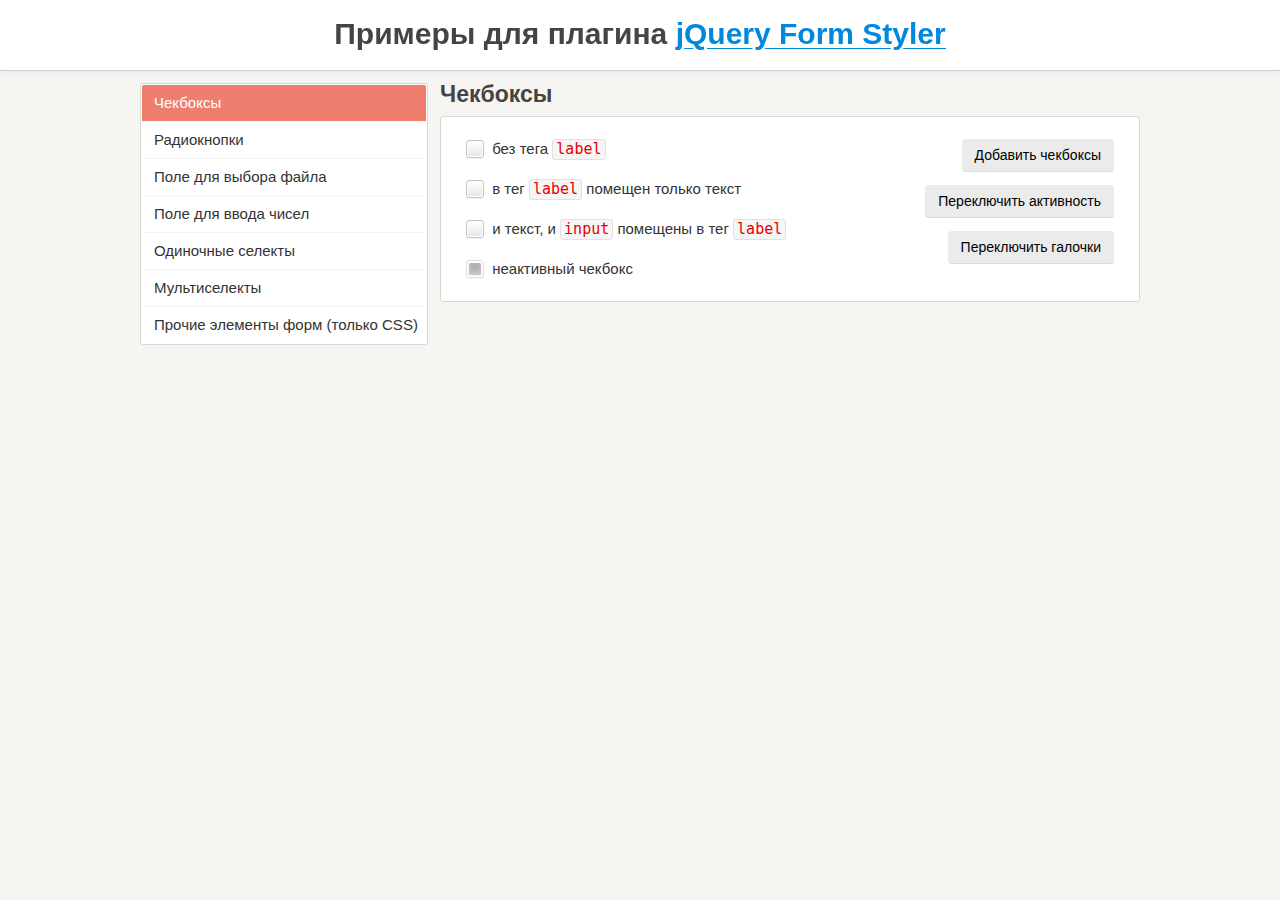
<file: libs/jQueryFormStyler-master/demo/index.html>
<!DOCTYPE html>
<html>
<head>
	<meta charset="utf-8" />
	<meta name="viewport" content="width=device-width, initial-scale=1.0" />
	<title>Примеры для плагина jQuery Form Styler</title>
	<link href="demo.css" rel="stylesheet" />
	<link href="../jquery.formstyler.css" rel="stylesheet" />
	<script src="http://ajax.googleapis.com/ajax/libs/jquery/1.11.3/jquery.min.js"></script>
	<script src="../jquery.formstyler.js"></script>
	<script>
		(function($) {
		$(function() {
			$('input, select').styler({
				selectSearch: true
			});
		});
		})(jQuery);
	</script>
	<script src="demo.js"></script>
</head>

<body>

<h1>Примеры для плагина <a href="http://dimox.name/jquery-form-styler/">jQuery Form Styler</a></h1>

<form method="post">
<div class="wrapper">

	<ul class="menu">
		<li class="current" data-hash="checkbox">Чекбоксы</li>
		<li data-hash="radio">Радиокнопки</li>
		<li data-hash="file">Поле для выбора файла</li>
		<li data-hash="number">Поле для ввода чисел</li>
		<li data-hash="select">Одиночные селекты</li>
		<li data-hash="multiselect">Мультиселекты</li>
		<li data-hash="css">Прочие элементы форм (только CSS)</li>
	</ul>

	<div class="content">

		<div class="box visible">
			<h2>Чекбоксы</h2>

			<div class="section lh">
				<div class="buttons">
					<button type="submit" class="button  add-checkbox">Добавить чекбоксы</button>
					<button type="submit" class="button  disable-input">Переключить активность</button>
					<button type="submit" class="button  check">Переключить галочки</button>
				</div>
				<input type="checkbox" /> без тега <code>label</code><br />
				<span id="r"><input type="checkbox" id="checkbox1" /></span> <label for="checkbox1"> в тег <code>label</code> помещен только текст</label><br />
				<label><input type="checkbox" /> и текст, и <code>input</code> помещены в тег <code>label</code></label><br />
				<label><input type="checkbox" disabled checked /> неактивный чекбокс</label>
			</div><!-- .section -->
		</div><!-- .box -->

		<div class="box">
			<h2>Радиокнопки</h2>

			<div class="section lh">
				<div class="buttons">
					<button type="submit" class="button  add-radio">Добавить радиокнопки</button>
					<button type="submit" class="button  disable-input">Переключить активность</button>
				</div>
				<input type="radio" name="radio" /> без тега <code>label</code><br />
				<input type="radio" name="radio" id="radio1" /> <label for="radio1"> в тег <code>label</code> помещен только текст</label><br />
				<label><input type="radio" name="radio" /> и текст, и <code>input</code> помещены в тег <code>label</code></label><br />
				<label><input type="radio" name="radio" disabled /> неактивная радиокнопка</label>
			</div><!-- .section -->
		</div><!-- .box -->

		<div class="box">
			<h2>Поле для выбора файла</h2>

			<div class="section">
				<div class="buttons">
					<button type="submit" class="button  add-file">Добавить поле</button>
					<button type="submit" class="button  disable-input">Переключить активность</button>
				</div>
				<input type="file" />
			</div><!-- .section -->
		</div><!-- .box -->

		<div class="box">
			<h2>Поле для ввода чисел</h2>

			<div class="section">
				<div class="buttons">
					<button type="submit" class="button  add-number">Добавить поле</button>
					<button type="submit" class="button  disable-input">Переключить активность</button>
				</div>
				<p>Поле без атрибутов.</p>
				<input type="number" />
			</div><!-- .section -->

			<div class="section">
				<p>Поле с атрибутами <code>min="0" max="100" step="5"</code>.</p>
				<input type="number" min="0" max="100" step="5" />
			</div><!-- .section -->

			<div class="section  number-plus-minus">
			<p>Другой вид переключателей.</p>
				<input type="number" />
			</div><!-- .section -->
		</div><!-- .box -->

		<div class="box">

			<h2>Одиночные селекты</h2>

			<p style="color: #43C617">По умолчанию ширина селекта на этой странице установлена 250 пикселей.</p>

			<div class="section">
				<div class="buttons">
					<button type="submit" class="button  add-select">Добавить селект</button>
					<button type="submit" class="button  add-options">Добавить пункты в список</button>
					<button type="submit" class="button  disable-select">Переключить активность селекта</button>
					<button type="submit" class="button  disable-options">Переключить активность пунктов</button>
				</div>
				<p><strong>Простой селект</strong> с несколькими пунктами, <br />один из них неактивный.</p>
				<select>
					<option>-- Выберите --</option>
					<option>Пункт 1</option>
					<option>Пункт 2</option>
					<option disabled>Пункт 3</option>
					<option>Пункт 4</option>
					<option>Пункт 5</option>
				</select>
			</div><!-- .section -->

			<div class="section">

				<p>Селект <strong>без заданной ширины</strong>, имеющий пункт <strong>с длинным текстом</strong>.</p>
				<select class="width-auto">
					<option>-- Выберите --</option>
					<option>Пункт 1</option>
					<option>Пункт 2</option>
					<option>Какой-то пункт с очень-очень-очень длинным-длинным-длинным текстом</option>
					<option>Пункт 4</option>
					<option>Пункт 5</option>
				</select>

				<br /><br />

				<p>Селект <strong>с шириной 200 пикселей</strong>, имеющий пункт <strong>с длинным текстом</strong>.</p>
				<select class="width-200">
					<option>-- Выберите --</option>
					<option>Пункт 1</option>
					<option>Пункт 2</option>
					<option>Какой-то пункт с очень-очень-очень длинным-длинным-длинным текстом</option>
					<option>Пункт 4</option>
					<option>Пункт 5</option>
				</select>

			</div><!-- .section -->

			<div class="section">

				<div class="sec maxheight">
					<p>Выпадающий список этого селекта <br /><strong>органичен по высоте</strong>.</p>
					<select>
						<option>-- Выберите --</option>
						<option>Пункт 1</option>
						<option>Пункт 2</option>
						<option>Пункт 3</option>
						<option>Пункт 4</option>
						<option>Пункт 5</option>
						<option>Пункт 6</option>
						<option>Пункт 7</option>
						<option>Пункт 8</option>
						<option>Пункт 9</option>
						<option>Пункт 10</option>
						<option>Пункт 11</option>
						<option>Пункт 12</option>
						<option>Пункт 13</option>
						<option>Пункт 14</option>
						<option>Пункт 15</option>
						<option>Пункт 16</option>
						<option>Пункт 17</option>
						<option>Пункт 18</option>
						<option>Пункт 19</option>
						<option>Пункт 20</option>
						<option>Пункт 21</option>
						<option>Пункт 22</option>
						<option>Пункт 23</option>
						<option>Пункт 24</option>
						<option>Пункт 25</option>
						<option>Пункт 26</option>
						<option>Пункт 27</option>
						<option>Пункт 28</option>
						<option>Пункт 29</option>
						<option>Пункт 30</option>
					</select>
				</div><!-- .sec -->

				<div class="sec">
					<p>Селект <strong>с длинным списком</strong>, не ограниченным максимальной высотой.</p>
					<select>
						<option>-- Выберите --</option>
						<option>Пункт 1</option>
						<option>Пункт 2</option>
						<option>Пункт 3</option>
						<option>Пункт 4</option>
						<option>Пункт 5</option>
						<option>Пункт 6</option>
						<option>Пункт 7</option>
						<option>Пункт 8</option>
						<option>Пункт 9</option>
						<option>Пункт 10</option>
						<option>Пункт 11</option>
						<option>Пункт 12</option>
						<option>Пункт 13</option>
						<option>Пункт 14</option>
						<option>Пункт 15</option>
						<option>Пункт 16</option>
						<option>Пункт 17</option>
						<option>Пункт 18</option>
						<option>Пункт 19</option>
						<option>Пункт 20</option>
						<option>Пункт 21</option>
						<option>Пункт 22</option>
						<option>Пункт 23</option>
						<option>Пункт 24</option>
						<option>Пункт 25</option>
						<option>Пункт 26</option>
						<option>Пункт 27</option>
						<option>Пункт 28</option>
						<option>Пункт 29</option>
						<option>Пункт 30</option>
						<option>Пункт 31</option>
						<option>Пункт 32</option>
						<option>Пункт 33</option>
						<option>Пункт 34</option>
						<option>Пункт 35</option>
						<option>Пункт 36</option>
						<option>Пункт 37</option>
						<option>Пункт 38</option>
						<option>Пункт 39</option>
						<option>Пункт 40</option>
						<option>Пункт 41</option>
						<option>Пункт 42</option>
						<option>Пункт 43</option>
						<option>Пункт 44</option>
						<option>Пункт 45</option>
						<option>Пункт 46</option>
						<option>Пункт 47</option>
						<option>Пункт 48</option>
						<option>Пункт 49</option>
						<option>Пункт 50</option>
						<option>Пункт 51</option>
						<option>Пункт 52</option>
						<option>Пункт 53</option>
						<option>Пункт 54</option>
						<option>Пункт 55</option>
						<option>Пункт 56</option>
						<option>Пункт 57</option>
						<option>Пункт 58</option>
						<option>Пункт 59</option>
						<option>Пункт 60</option>
						<option>Пункт 61</option>
						<option>Пункт 62</option>
						<option>Пункт 63</option>
						<option>Пункт 64</option>
						<option>Пункт 65</option>
						<option>Пункт 66</option>
						<option>Пункт 67</option>
						<option>Пункт 68</option>
						<option>Пункт 69</option>
						<option>Пункт 70</option>
						<option>Пункт 71</option>
						<option>Пункт 72</option>
						<option>Пункт 73</option>
						<option>Пункт 74</option>
						<option>Пункт 75</option>
						<option>Пункт 76</option>
						<option>Пункт 77</option>
						<option>Пункт 78</option>
						<option>Пункт 79</option>
						<option>Пункт 80</option>
						<option>Пункт 81</option>
						<option>Пункт 82</option>
						<option>Пункт 83</option>
						<option>Пункт 84</option>
						<option>Пункт 85</option>
						<option>Пункт 86</option>
						<option>Пункт 87</option>
						<option>Пункт 88</option>
						<option>Пункт 89</option>
						<option>Пункт 90</option>
						<option>Пункт 91</option>
						<option>Пункт 92</option>
						<option>Пункт 93</option>
						<option>Пункт 94</option>
						<option>Пункт 95</option>
						<option>Пункт 96</option>
						<option>Пункт 97</option>
						<option>Пункт 98</option>
						<option>Пункт 99</option>
						<option>Пункт 100</option>
					</select>
				</div><!-- .sec -->

			</div><!-- .section -->

			<div class="section">

				<div class="sec">
					<p>Проверяем, правильное ли значение передается при изменении. У оригинального селекта прописано: <code>onchange="alert(this.value)"</code>.</p>
					<select onchange="alert(this.value)">
						<option>-- Выберите --</option>
						<option>Пункт 1</option>
						<option>Пункт 2</option>
						<option>Пункт 3</option>
						<option>Пункт 4</option>
						<option>Пункт 5</option>
					</select>
				</div><!-- .sec -->

				<div class="sec">
					<p>Селект <strong>с замещающим текстом</strong> (placeholder). Текст "-- Выберите --" задан не через тег <code>option</code>, а через атрибут <code>data-placeholder</code>.</p>
					<select data-placeholder="-- Выберите --">
						<option label="-"></option>
						<option>Пункт 1</option>
						<option>Пункт 2</option>
						<option>Пункт 3</option>
						<option>Пункт 4</option>
						<option>Пункт 5</option>
					</select>
				</div><!-- .sec -->

			</div><!-- .section -->

			<div class="section">

				<div class="sec">
					<p>Селект <strong>с группировкой пунктов</strong> <br />(используется тег <code>optgroup</code>), один из них неактивный.</p>
					<select>
						<option>-- Выберите --</option>
						<optgroup label="Группа 1">
							<option>Пункт 1.1</option>
							<option>Пункт 1.2</option>
							<option>Пункт 1.3</option>
						</optgroup>
						<optgroup label="Группа 2">
							<option>Пункт 2.1</option>
							<option disabled>Пункт 2.2</option>
							<option>Пункт 2.3</option>
						</optgroup>
					</select>
				</div><!-- .sec -->

				<div class="sec">
					<p>Селект с выделением групп <strong>разными цветами</strong> (указаны классы <code>.color1</code> и <code>.color2</code> для <code>optgroup</code>).</p>
					<select>
						<option>-- Выберите --</option>
						<optgroup label="Группа 1" class="color1">
							<option>Пункт 1.1</option>
							<option>Пункт 1.2</option>
							<option>Пункт 1.3</option>
						</optgroup>
						<optgroup label="Группа 2" class="color2">
							<option>Пункт 2.1</option>
							<option>Пункт 2.2</option>
							<option>Пункт 2.3</option>
						</optgroup>
					</select>
				</div><!-- .sec -->

			</div><!-- .section -->

			<div class="section">

				<div class="sec showChanged">
					<p>Показываем, что селект изменен, используя класс <code>.changed</code> (появляется зеленая обводка).</p>
					<select>
						<option>-- Выберите --</option>
						<option>Пункт 1</option>
						<option>Пункт 2</option>
						<option>Пункт 3</option>
						<option>Пункт 4</option>
						<option>Пункт 5</option>
					</select>
				</div><!-- .sec -->

				<div class="sec lang">
					<p>Класс, указаннный для <code>option</code>, передается свернутом селекту, благодаря чему мы в нем видим флаг.</p>
					<select>
						<option>-- Выберите язык --</option>
						<option class="lang-en">Английский</option>
						<option class="lang-es">Испанский</option>
						<option class="lang-de">Немецкий</option>
						<option class="lang-ru">Русский</option>
						<option class="lang-fr">Французский</option>
					</select>
				</div><!-- .sec -->

			</div><!-- .section -->

			<br /><br /><br /><br /><br /><br /><br /><br /><br /><br />

		</div><!-- .box -->

		<div class="box">

			<h2>Мультиселекты</h2>

			<div class="section">
				<div class="buttons">
					<button type="submit" class="button  add-select  multiple">Добавить селект</button>
					<button type="submit" class="button  add-options">Добавить пункты в список</button>
					<button type="submit" class="button  disable-select">Переключить активность селекта</button>
					<button type="submit" class="button  disable-options">Переключить активность пунктов</button>
				</div>
				<p><strong>Мультиселект</strong>, один из пунктов неактивный, <br />параметр <code>size</code> не указан.</p>
				<select multiple>
					<option>-- Выберите --</option>
					<option>Пункт 1</option>
					<option>Пункт 2</option>
					<option disabled>Пункт 3</option>
					<option>Пункт 4</option>
					<option>Пункт 5</option>
				</select>
			</div><!-- .section -->

			<div class="section">
				<p>Мультиселект <strong>с параметром</strong> <code>size</code> <strong>равным</strong> <code>6</code> и <strong>с заданной шириной</strong> (400 пикселей).</p>
				<select multiple size="6" class="width-400">
					<option>-- Выберите один или несколько пунктов --</option>
					<option>Пункт 1</option>
					<option>Пункт 2</option>
					<option>Пункт 3</option>
					<option>Пункт 4</option>
					<option>Пункт 5</option>
				</select>
			</div><!-- .section -->

			<div class="section">

				<div class="sec">
					<p>Мультиселект <strong>с группировкой пунктов</strong> (используется тег <code>optgroup</code>), один из них неактивный.</p>
					<select multiple size="9">
						<option>-- Выберите --</option>
						<optgroup label="Группа 1">
							<option>Пункт 1.1</option>
							<option>Пункт 1.2</option>
							<option>Пункт 1.3</option>
						</optgroup>
						<optgroup label="Группа 2">
							<option>Пункт 2.1</option>
							<option disabled>Пункт 2.2</option>
							<option>Пункт 2.3</option>
						</optgroup>
					</select>
				</div><!-- .sec -->

				<div class="sec">
					<p>Мультиселект с выделением групп <strong>разными цветами</strong> (указаны классы <code>.color1</code> и <code>.color2</code> для <code>optgroup</code>).</p>
					<select multiple size="9">
						<option>-- Выберите --</option>
						<optgroup label="Группа 1" class="color1">
							<option>Пункт 1.1</option>
							<option>Пункт 1.2</option>
							<option>Пункт 1.3</option>
						</optgroup>
						<optgroup label="Группа 2" class="color2">
							<option>Пункт 2.1</option>
							<option>Пункт 2.2</option>
							<option>Пункт 2.3</option>
						</optgroup>
					</select>
				</div><!-- .sec -->

			</div><!-- .section -->

		</div><!-- .box -->

		<div class="box">

			<h2>Прочие элементы форм (только CSS)</h2>

			<div class="section css">
				<p>Стилизация данных элементов <strong>не требует наличия плагина</strong>.</p>

				<input class="styler" type="text" size="60" placeholder="Однострочное текстовое поле..." /> <code>&lt;input type="text"></code>

				<input class="styler" type="password" size="60" placeholder="Поле для ввода пароля..." /> <code>&lt;input type="password"></code>

				<textarea class="styler" cols="60" rows="5" placeholder="Многострочное текстовое поле..."></textarea> <code>&lt;textarea>&lt;/textarea></code><br />

				<input class="styler" type="button" value="Кнопка" /> <code>&lt;input type="button"></code><br />

				<button class="styler" type="submit">Кнопка</button> <code>&lt;button>&lt;/button></code><br />

				<input class="styler" type="reset" value="Сброс" /> <code>&lt;input type="reset"></code><br />

				<input class="styler" type="button" value="Кнопка неактивная" disabled /> <code>&lt;input type="button" disabled></code><br />
				<button class="styler" type="submit" disabled>Кнопка неактивная</button> <code>&lt;button disabled>&lt;/button></code>

			</div><!-- .section -->

		</div><!-- .box -->

	</div><!-- .content -->

</div><!-- .wrapper -->
</form>

</body>
</html>
</file>
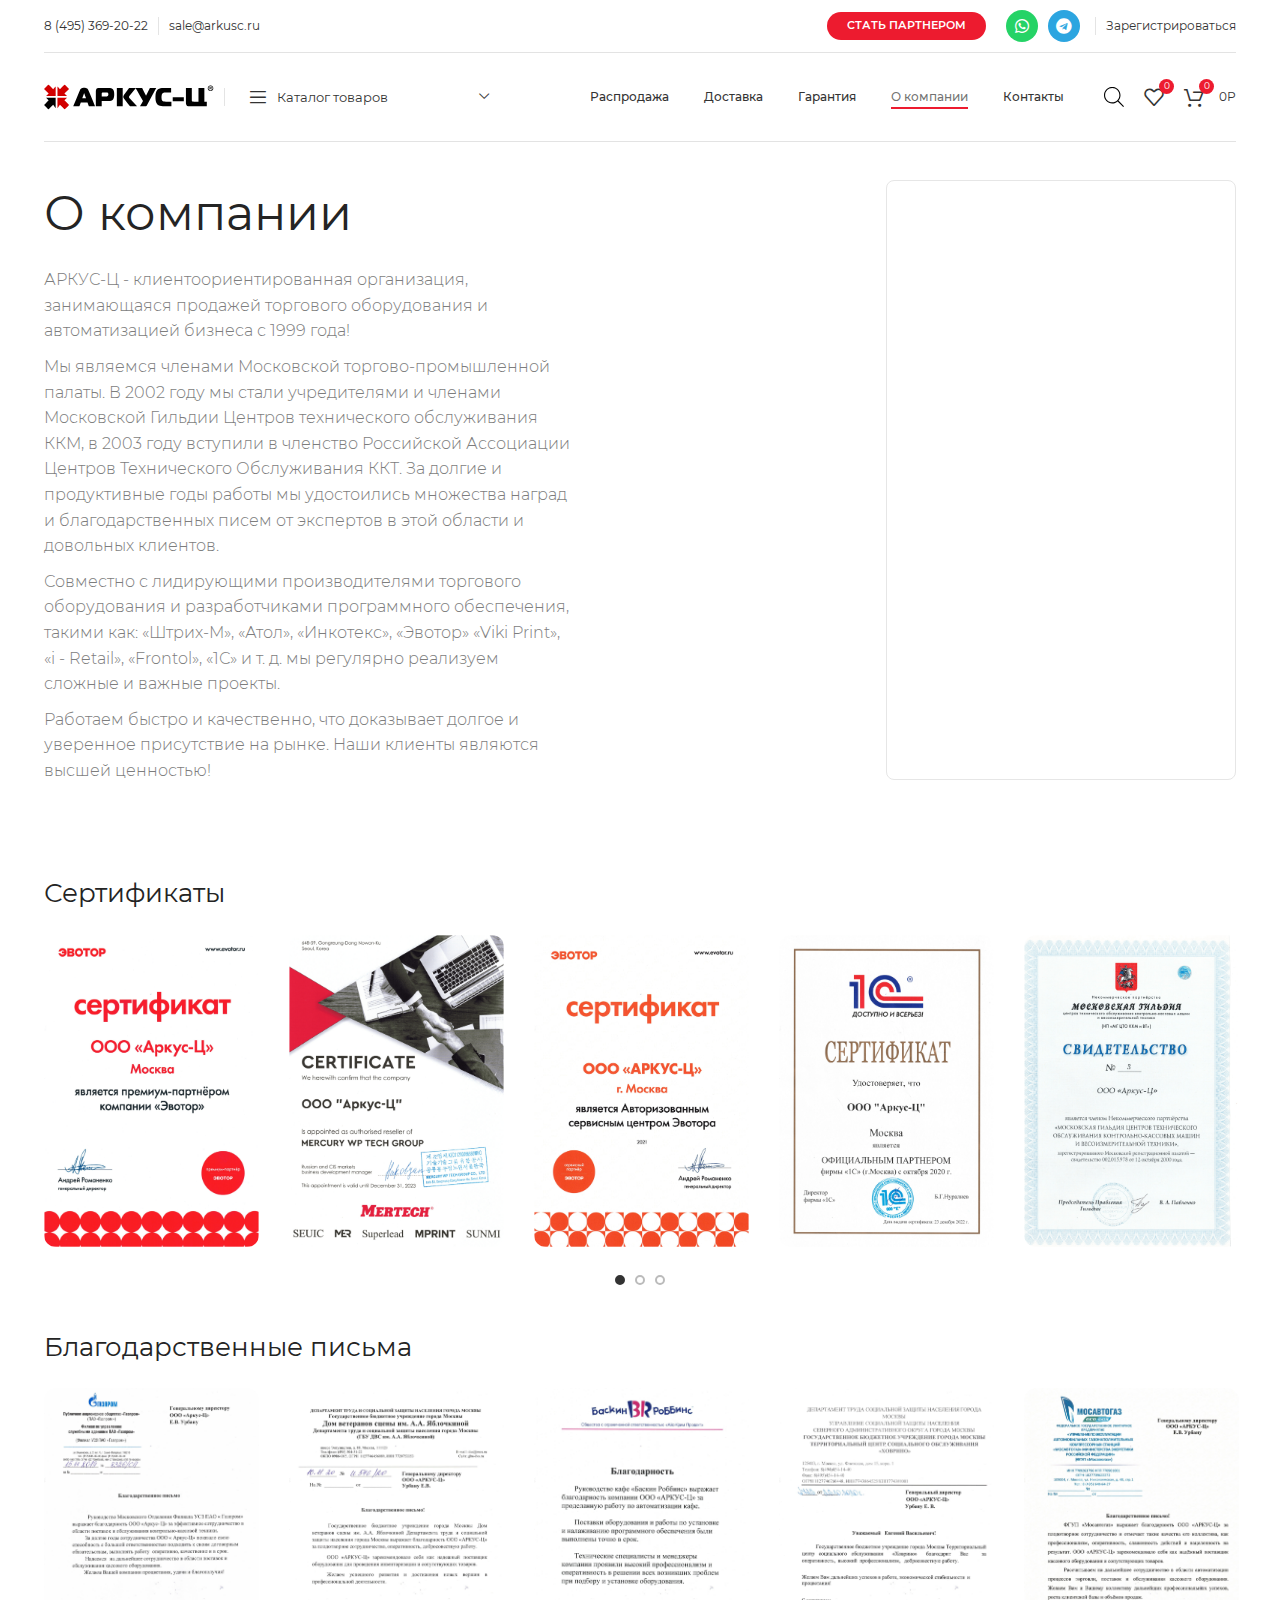
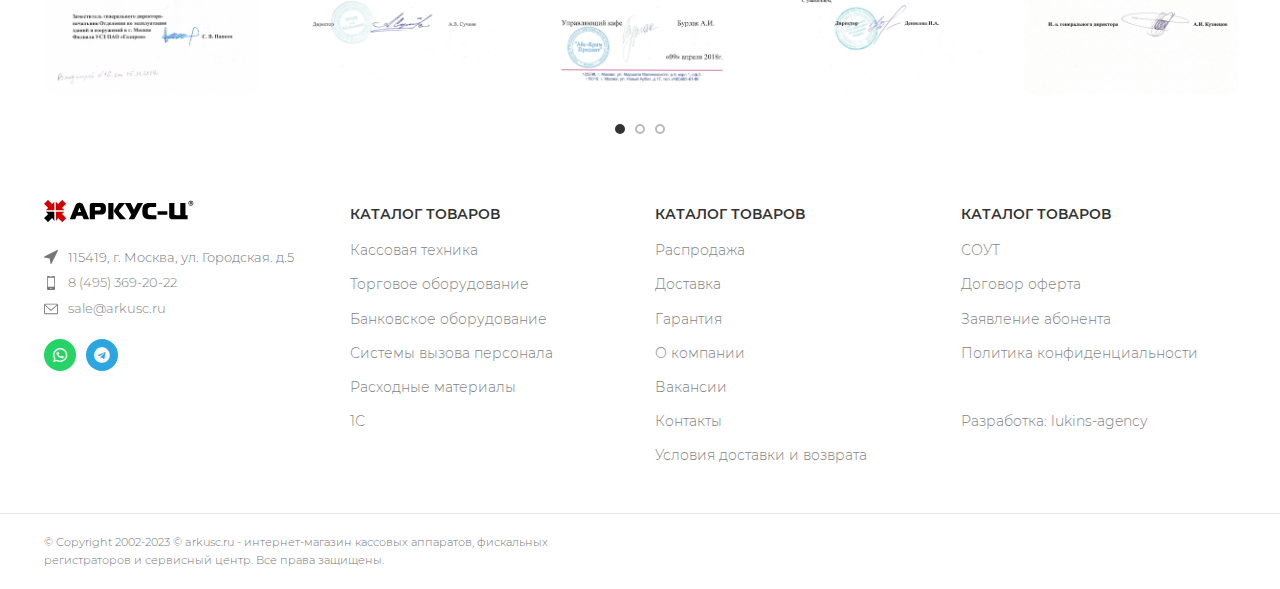
<file: about.html>
<!DOCTYPE html>
<!--[if lt IE 7]><html lang="ru" class="lt-ie9 lt-ie8 lt-ie7"><![endif]-->
<!--[if IE 7]><html lang="ru" class="lt-ie9 lt-ie8"><![endif]-->
<!--[if IE 8]><html lang="ru" class="lt-ie9"><![endif]-->
<!--[if gt IE 8]><!-->
<html lang="ru">
<!--<![endif]-->
<head>
	<meta charset="utf-8" />
	<title>Заголовок</title>
	<meta http-equiv="X-UA-Compatible" content="IE=edge" />
	<meta name="viewport" content="width=device-width, initial-scale=1, maximum-scale=1">
	<meta name="format-detection" content="telephone=no" />
	<link rel="shortcut icon" href="favicon.png" />
	<link rel="stylesheet" href="libs/bootstrap/bootstrap-grid.css" />
	<link rel="stylesheet" href="libs/fontawesome-free-5.12.0-web/css/all.min.css" />
	<link rel="stylesheet" href="libs/fancybox-master/dist/jquery.fancybox.min.css" />
	<link rel="stylesheet" href="libs/slick-1.5.9/slick/slick.css" />
	<link rel="stylesheet" href="libs/slick-1.5.9/slick/slick-theme.css" />
	<link rel="stylesheet" href="libs/ion.rangeSlider-master/css/ion.rangeSlider.min.css" />
	<link rel="stylesheet" href="css/fonts.css?ver=1.3" />
	<link rel="stylesheet" href="css/main.css?ver=1.3" />
	<link rel="stylesheet" href="css/media.css?ver=1.3" />
</head>
<body>
 
	<div class="wrapper wrapper_page">

		<header class="header default">
			<div class="header__top">
				<div class="container">
					<div class="header__wrapper">
						<ul class="header__nav">
							<li><a href="tel:84953692022">8 (495) 369-20-22</a></li>
							<li><a href="mailto:sale@arkusc.ru">sale@arkusc.ru</a></li>
						</ul>
						<div class="header__links">
							<a href="#" class="btn-main">Стать партнером</a>
							<ul class="list-socials">
								<li><a href="#" class="soc-wp"><i class="fab fa-whatsapp"></i></a></li>
								<li><a href="#" class="soc-tg"><i class="fab fa-telegram"></i></a></li>
							</ul>
							<ul class="header__nav header__nav_right">
								<li><a href="#">Зарегистрироваться</a></li>
							</ul>
						</div>
					</div>
				</div>
			</div>
			<div class="header__bottom">
				<div class="container">
					<div class="header__wrapper">
						<div class="sandwich-mobile"></div>
						<a href="#" class="logo">
							<img src="img/logo.svg" alt="alt">
						</a>
						<div class="menu-wrap">
							<a href="#" class="btn-menu">
								<span class="btn-menu__icon"></span>
								<span class="btn-menu__text">Каталог товаров</span>
							</a>
							<div class="menu-dropdown">
								<ul class="menu">
									<li class="menu__haschild">
										<a href="#">Кассовая техника</a>
										<div class="submenu-dropdown">
											<ul>
												<li><a href="#">Онлайн кассы</a></li>
												<li><a href="#">Кнопочные кассы</a></li>
												<li><a href="#">Фискальные регистраторы</a></li>
												<li><a href="#">Фискальные накопители</a></li>
												<li><a href="#">Кассовые программы</a></li>
												<li><a href="#">Оператор фискальных данных</a></li>
												<li><a href="#">ZIP и Аксессуары</a></li>
											</ul>
										</div>
									</li>
									<li class="menu__haschild">
										<a href="#">Торговое оборудование</a>
										<div class="submenu-dropdown">
											<ul>
												<li class="menu__haschild">
													<a href="#">Весы</a>
													<div class="submenu-dropdown">
														<ul>
															<li><a href="#">Весы торговые электронные</a></li>
															<li><a href="#">Весы торговые</a></li>
															<li><a href="#">Весы фасовочные</a></li>
															<li><a href="#">Весы с печатью этикеток</a></li>
															<li><a href="#">Весы лабораторные</a></li>
															<li><a href="#">Карманные весы</a></li>
														</ul>
													</div>
												</li>
												<li class="menu__haschild">
													<a href="#">Сканеры штрих-кодов</a>
													<div class="submenu-dropdown">
														<ul>
															<li><a href="#">Беспроводные</a></li>
															<li><a href="#">Ручные</a></li>
															<li><a href="#">Стационарные</a></li>
															<li><a href="#">Встраиваемые</a></li>
															<li><a href="#">Аксессуары к сканерам</a></li>
														</ul>
													</div>
												</li>
												<li class="menu__haschild">
													<a href="#">Принтеры чеков</a>
													<div class="submenu-dropdown">
														<ul>
															<li><a href="#">Мобильные принтеры</a></li>
															<li><a href="#">Настольные принтеры</a></li>
														</ul>
													</div>
												</li>
												<li class="menu__haschild">
													<a href="#">Принтеры печати этикеток</a>
													<div class="submenu-dropdown">
														<ul>
															<li><a href="#">Термотрансферные принтеры</a></li>
															<li><a href="#">Принтеры этикеток</a></li>
															<li><a href="#">Аксессуары для принтеров</a></li>
														</ul>
													</div>
												</li>
												<li class="menu__haschild">
													<a href="#">POS оборудование</a>
													<div class="submenu-dropdown">
														<ul>
															<li class="menu__haschild">
																<a href="#">POS-мониторы</a>
																<div class="submenu-dropdown">
																	<ul>
																		<li><a href="#">Аксессуары к мониторам</a></li>
																		<li><a href="#">Сенсорные POS мониторы</a></li>
																	</ul>
																</div>
															</li>
															<li><a href="#">POS-компьютеры</a></li>
															<li><a href="#">POS-терминалы</a></li>
															<li><a href="#">POS клавиатура</a></li>
															<li><a href="#">Торговые комплекты (POS)</a></li>
															<li><a href="#">Дисплеи покупателя</a></li>
															<li><a href="#">Ридеры магнитных карт</a></li>
															<li><a href="#">Этикет-пистолеты</a></li>
														</ul>
													</div>
												</li>
												<li class="menu__haschild">
													<a href="#">Терминалы сбора данных</a>
													<div class="submenu-dropdown">
														<ul>
															<li><a href="#">ТСД на базе андроид</a></li>
															<li><a href="#">ТСД для инвентаризации</a></li>
															<li><a href="#">Мобильный ТСД</a></li>
															<li><a href="#">Терминалы сбора данных для магазина</a></li>
															<li><a href="#">Терминал сбора данных для 1C</a></li>
															<li><a href="#">ТСД на базе Windows</a></li>
															<li><a href="#">ТСД для маркировки</a></li>
															<li><a href="#">Терминал сбора данных для склада</a></li>
															<li><a href="#">Планшетный терминал</a></li>
															<li><a href="#">Терминалы сбора данных</a></li>
															<li><a href="#">ZIP к терминалам сбора данных</a></li>
														</ul>
													</div>
												</li>
												<li><a href="#">Денежные ящики</a></li>
												<li><a href="#">Терминалы оплаты СБП</a></li>
												<li><a href="#">ZIP и аксессуары</a></li>
											</ul>
										</div>
									</li>
									<li class="menu__haschild">
										<a href="#">Банковское оборудование</a>
										<div class="submenu-dropdown">
											<ul>
												<li><a href="#">Счетчики банкнот</a></li>
												<li><a href="#">Счетчики монет</a></li>
												<li><a href="#">Детекторы банкнот</a></li>
											</ul>
										</div>
									</li>
									<li class="menu__haschild">
										<a href="#">Системы вызова персонала</a>
										<div class="submenu-dropdown">
											<ul>
												<li><a href="#">Пейджер</a></li>
												<li><a href="#">Кнопка вызова персонала</a></li>
												<li><a href="#">Кнопка вызова персонала для инвалидов</a></li>
												<li><a href="#">Системы оповещения клиентов</a></li>
												<li><a href="#">Стационарные приемники вызова, табло</a></li>
												<li><a href="#">ZIP и аксессуары</a></li>
											</ul>
										</div>
									</li>
									<li class="menu__haschild">
										<a href="#">Расходные материалы</a>
										<div class="submenu-dropdown">
											<ul>
												<li><a href="#">Чековая лента</a></li>
												<li><a href="#">Риббон</a></li>
												<li><a href="#">Этикетки для термопринтера</a></li>
											</ul>
										</div>
									</li>
									<li><a href="#">1С для торговли</a></li>
								</ul>
							</div>
						</div>
						<ul class="navigation">
							<li><a href="#"><span>Распродажа</span></a></li>
							<li><a href="#"><span>Доставка</span></a></li>
							<li><a href="#"><span>Гарантия</span></a></li>
							<li class="active"><a href="#"><span>О компании</span></a></li>
							<li><a href="#"><span>Контакты</span></a></li>
						</ul>
						<div class="search-wrap">
							<a href="#" class="btn-header btn-header_search">
								<svg class="dgwt-wcas-ico-magnifier-handler" xmlns="http://www.w3.org/2000/svg" xmlns:xlink="http://www.w3.org/1999/xlink" x="0px" y="0px" viewBox="0 0 51.539 51.361" xml:space="preserve">
									<path d="M51.539,49.356L37.247,35.065c3.273-3.74,5.272-8.623,5.272-13.983c0-11.742-9.518-21.26-21.26-21.26 S0,9.339,0,21.082s9.518,21.26,21.26,21.26c5.361,0,10.244-1.999,13.983-5.272l14.292,14.292L51.539,49.356z M2.835,21.082 c0-10.176,8.249-18.425,18.425-18.425s18.425,8.249,18.425,18.425S31.436,39.507,21.26,39.507S2.835,31.258,2.835,21.082z"></path>
							   </svg>
							</a>
							<div class="search-form">
								<form>
									<div class="search-form__line">
										<div class="search-form__close">
											<svg class="" xmlns="http://www.w3.org/2000/svg" viewBox="0 0 16 16">
												<path d="M14 6.125H3.351l4.891-4.891L7 0 0 7l7 7 1.234-1.234L3.35 7.875H14z" fill-rule="evenodd"></path>
											</svg>
										</div>
										<div class="search-form__input">
											<input type="search" placeholder="Поиск товаров..." required="required">
										</div>
										<button class="search-form__btn">
											<svg class="dgwt-wcas-ico-magnifier" xmlns="http://www.w3.org/2000/svg" xmlns:xlink="http://www.w3.org/1999/xlink" x="0px" y="0px" viewBox="0 0 51.539 51.361" xml:space="preserve">
												<path d="M51.539,49.356L37.247,35.065c3.273-3.74,5.272-8.623,5.272-13.983c0-11.742-9.518-21.26-21.26-21.26 S0,9.339,0,21.082s9.518,21.26,21.26,21.26c5.361,0,10.244-1.999,13.983-5.272l14.292,14.292L51.539,49.356z M2.835,21.082 c0-10.176,8.249-18.425,18.425-18.425s18.425,8.249,18.425,18.425S31.436,39.507,21.26,39.507S2.835,31.258,2.835,21.082z"></path>
										   </svg>
										</button>
									</div>
								</form>
							</div>
						</div>
						<div class="header__buttons">
							<a href="#" class="btn-header btn-header_wishlist">
								<span class="btn-header__icon">
									<div class="btn-header__count">0</div>
								</span>
							</a>
							<a href="#" class="btn-header btn-header_card">
								<span class="btn-header__icon">
									<div class="btn-header__count">0</div>
								</span>
								<div class="btn-header__value">0Р</div>
							</a>
						</div>
					</div>
				</div>
			</div>
			<div class="menu-mobile">
				<ul class="tabs-menu">
					<li class="active"><a href="#tab_menu1">Меню</a></li>
					<li><a href="#tab_menu2">Каталог</a></li>
				</ul>
				<div class="tab-container-menu">
					<div class="tab-pane-menu" id="tab_menu1">
						<ul class="menu-list">
							<li><a href="#">Распродажа</a></li>
							<li><a href="#">Доставка</a></li>
							<li><a href="#">Гарантия</a></li>
							<li><a href="#">О компании</a></li>
							<li><a href="#">Вакансии</a></li>
							<li><a href="#">Контакты</a></li>
							<li><a href="#">Гарантия</a></li>
							<li class="menu-list__user"><a href="#">Зарегистрироваться</a></li>
						</ul>
					</div>
					<div class="tab-pane-menu" id="tab_menu2">
						<ul class="menu-list">
							<li class="menu-list__haschild">
								<a href="#">Кассовая техника</a>
								<span class="menu-list__open"><i class="far fa-chevron-right"></i></span>
								<ul>
									<li><a href="#">Онлайн кассы</a></li>
									<li><a href="#">Кнопочные кассы</a></li>
									<li><a href="#">Фискальные регистраторы</a></li>
									<li><a href="#">Фискальные накопители</a></li>
									<li><a href="#">Кассовые программы</a></li>
									<li><a href="#">Оператор фискальных данных</a></li>
									<li><a href="#">ZIP и Аксессуары</a></li>
								</ul>
							</li>
							<li class="menu-list__haschild">
								<a href="#">Торговое оборудование</a>
								<span class="menu-list__open"><i class="far fa-chevron-right"></i></span>
								<ul>
									<li class="menu-list__haschild">
										<a href="#">Весы</a>
										<span class="menu-list__open"><i class="far fa-chevron-right"></i></span>
										<ul>
											<li><a href="#">Весы торговые электронные</a></li>
											<li><a href="#">Весы торговые</a></li>
											<li><a href="#">Весы фасовочные</a></li>
											<li><a href="#">Весы с печатью этикеток</a></li>
											<li><a href="#">Весы лабораторные</a></li>
											<li><a href="#">Карманные весы</a></li>
										</ul>
									</li>
									<li class="menu-list__haschild">
										<a href="#">Сканеры штрих-кодов</a>
										<span class="menu-list__open"><i class="far fa-chevron-right"></i></span>
										<ul>
											<li><a href="#">Беспроводные</a></li>
											<li><a href="#">Ручные</a></li>
											<li><a href="#">Стационарные</a></li>
											<li><a href="#">Встраиваемые</a></li>
											<li><a href="#">Аксессуары к сканерам</a></li>
										</ul>
									</li>
									<li class="menu-list__haschild">
										<a href="#">Принтеры чеков</a>
										<span class="menu-list__open"><i class="far fa-chevron-right"></i></span>
										<ul>
											<li><a href="#">Мобильные принтеры</a></li>
											<li><a href="#">Настольные принтеры</a></li>
										</ul>
									</li>
									<li class="menu-list__haschild">
										<a href="#">Принтеры печати этикеток</a>
										<span class="menu-list__open"><i class="far fa-chevron-right"></i></span>
										<ul>
											<li><a href="#">Термотрансферные принтеры</a></li>
											<li><a href="#">Принтеры этикеток</a></li>
											<li><a href="#">Аксессуары для принтеров</a></li>
										</ul>
									</li>
									<li class="menu-list__haschild">
										<a href="#">POS оборудование</a>
										<span class="menu-list__open"><i class="far fa-chevron-right"></i></span>
										<div class="submenu-dropdown">
											<ul>
												<li class="menu-list__haschild">
													<a href="#">POS-мониторы</a>
													<span class="menu-list__open"><i class="far fa-chevron-right"></i></span>
													<ul>
														<li><a href="#">Аксессуары к мониторам</a></li>
														<li><a href="#">Сенсорные POS мониторы</a></li>
													</ul>
												</li>
												<li><a href="#">POS-компьютеры</a></li>
												<li><a href="#">POS-терминалы</a></li>
												<li><a href="#">POS клавиатура</a></li>
												<li><a href="#">Торговые комплекты (POS)</a></li>
												<li><a href="#">Дисплеи покупателя</a></li>
												<li><a href="#">Ридеры магнитных карт</a></li>
												<li><a href="#">Этикет-пистолеты</a></li>
											</ul>
										</div>
									</li>
									<li class="menu-list__haschild">
										<a href="#">Терминалы сбора данных</a>
										<span class="menu-list__open"><i class="far fa-chevron-right"></i></span>
										<ul>
											<li><a href="#">ТСД на базе андроид</a></li>
											<li><a href="#">ТСД для инвентаризации</a></li>
											<li><a href="#">Мобильный ТСД</a></li>
											<li><a href="#">Терминалы сбора данных для магазина</a></li>
											<li><a href="#">Терминал сбора данных для 1C</a></li>
											<li><a href="#">ТСД на базе Windows</a></li>
											<li><a href="#">ТСД для маркировки</a></li>
											<li><a href="#">Терминал сбора данных для склада</a></li>
											<li><a href="#">Планшетный терминал</a></li>
											<li><a href="#">Терминалы сбора данных</a></li>
											<li><a href="#">ZIP к терминалам сбора данных</a></li>
										</ul>
									</li>
									<li><a href="#">Денежные ящики</a></li>
									<li><a href="#">Терминалы оплаты СБП</a></li>
									<li><a href="#">ZIP и аксессуары</a></li>
								</ul>
							</li>
							<li class="menu-list__haschild">
								<a href="#">Банковское оборудование</a>
								<span class="menu-list__open"><i class="far fa-chevron-right"></i></span>
								<ul>
									<li><a href="#">Счетчики банкнот</a></li>
									<li><a href="#">Счетчики монет</a></li>
									<li><a href="#">Детекторы банкнот</a></li>
								</ul>
							</li>
							<li class="menu-list__haschild">
								<a href="#">Системы вызова персонала</a>
								<span class="menu-list__open"><i class="far fa-chevron-right"></i></span>
								<ul>
									<li><a href="#">Пейджер</a></li>
									<li><a href="#">Кнопка вызова персонала</a></li>
									<li><a href="#">Кнопка вызова персонала для инвалидов</a></li>
									<li><a href="#">Системы оповещения клиентов</a></li>
									<li><a href="#">Стационарные приемники вызова, табло</a></li>
									<li><a href="#">ZIP и аксессуары</a></li>
								</ul>
							</li>
							<li class="menu-list__haschild">
								<a href="#">Расходные материалы</a>
								<span class="menu-list__open"><i class="far fa-chevron-right"></i></span>
								<ul>
									<li><a href="#">Чековая лента</a></li>
									<li><a href="#">Риббон</a></li>
									<li><a href="#">Этикетки для термопринтера</a></li>
								</ul>
							</li>
							<li><a href="#">1С для торговли</a></li>
						</ul>
					</div>
				</div>
			</div>
			<div class="menu-overlay"></div>
		</header>

		<section class="page-about">
			<div class="container">
				<div class="page-about__top">
					<div class="row">
						<div class="col-lg-6">
							<h1 class="title-page">О компании</h1>
							<div class="text-page">
								<p>АРКУС-Ц - клиентоориентированная организация, занимающаяся продажей торгового оборудования и автоматизацией бизнеса с 1999 года!</p>
								<p>Мы являемся членами Московской торгово-промышленной палаты. В 2002 году мы стали учредителями и членами Московской Гильдии Центров технического обслуживания ККМ, в 2003 году вступили в членство Российской Ассоциации Центров Технического Обслуживания ККТ. За долгие и продуктивные годы работы мы удостоились множества наград и благодарственных писем от экспертов в этой области и довольных клиентов.</p>
								<p>Совместно с лидирующими производителями торгового оборудования и разработчиками программного обеспечения, такими как: «Штрих-М», «Атол», «Инкотекс», «Эвотор» «Viki Print», «i - Retail», «Frontol», «1С» и т. д. мы регулярно реализуем сложные и важные проекты.</p>
								<p>Работаем быстро и качественно, что доказывает долгое и уверенное присутствие на рынке. Наши клиенты являются высшей ценностью!</p>
							</div>
						</div>
						<div class="col-lg-6">
							<div class="map-about">
								<iframe style="width:100%;height:100%;border:1px solid #e6e6e6;border-radius:8px;box-sizing:border-box" src="https://yandex.ru/maps-reviews-widget/240136211141?comments"></iframe>
							</div>
						</div>
					</div>
				</div>
				<div class="subtitle-page">Сертификаты</div>
				<ul class="slider-documents">
					<li>
						<a href="img/sertificat1.png" class="item-document fancybox" data-fancybox="sertificats">
							<img src="img/sertificat1.png" alt="alt">
						</a>
					</li>
					<li>
						<a href="img/sertificat2.png" class="item-document fancybox" data-fancybox="sertificats">
							<img src="img/sertificat2.png" alt="alt">
						</a>
					</li>
					<li>
						<a href="img/sertificat3.png" class="item-document fancybox" data-fancybox="sertificats">
							<img src="img/sertificat3.png" alt="alt">
						</a>
					</li>
					<li>
						<a href="img/sertificat4.png" class="item-document fancybox" data-fancybox="sertificats">
							<img src="img/sertificat4.png" alt="alt">
						</a>
					</li>
					<li>
						<a href="img/sertificat5.png" class="item-document fancybox" data-fancybox="sertificats">
							<img src="img/sertificat5.png" alt="alt">
						</a>
					</li>
					<li>
						<a href="img/sertificat1.png" class="item-document fancybox" data-fancybox="sertificats">
							<img src="img/sertificat1.png" alt="alt">
						</a>
					</li>
					<li>
						<a href="img/sertificat2.png" class="item-document fancybox" data-fancybox="sertificats">
							<img src="img/sertificat2.png" alt="alt">
						</a>
					</li>
					<li>
						<a href="img/sertificat3.png" class="item-document fancybox" data-fancybox="sertificats">
							<img src="img/sertificat3.png" alt="alt">
						</a>
					</li>
					<li>
						<a href="img/sertificat4.png" class="item-document fancybox" data-fancybox="sertificats">
							<img src="img/sertificat4.png" alt="alt">
						</a>
					</li>
					<li>
						<a href="img/sertificat5.png" class="item-document fancybox" data-fancybox="sertificats">
							<img src="img/sertificat5.png" alt="alt">
						</a>
					</li>
					<li>
						<a href="img/sertificat1.png" class="item-document fancybox" data-fancybox="sertificats">
							<img src="img/sertificat1.png" alt="alt">
						</a>
					</li>
					<li>
						<a href="img/sertificat2.png" class="item-document fancybox" data-fancybox="sertificats">
							<img src="img/sertificat2.png" alt="alt">
						</a>
					</li>
					<li>
						<a href="img/sertificat3.png" class="item-document fancybox" data-fancybox="sertificats">
							<img src="img/sertificat3.png" alt="alt">
						</a>
					</li>
					<li>
						<a href="img/sertificat4.png" class="item-document fancybox" data-fancybox="sertificats">
							<img src="img/sertificat4.png" alt="alt">
						</a>
					</li>
					<li>
						<a href="img/sertificat5.png" class="item-document fancybox" data-fancybox="sertificats">
							<img src="img/sertificat5.png" alt="alt">
						</a>
					</li>
				</ul>
				<div class="subtitle-page">Благодарственные письма</div>
				<ul class="slider-documents">
					<li>
						<a href="img/document1.jpg" class="item-document fancybox" data-fancybox="documents">
							<img src="img/document1.jpg" alt="alt">
						</a>
					</li>
					<li>
						<a href="img/document2.jpg" class="item-document fancybox" data-fancybox="documents">
							<img src="img/document2.jpg" alt="alt">
						</a>
					</li>
					<li>
						<a href="img/document3.jpg" class="item-document fancybox" data-fancybox="documents">
							<img src="img/document3.jpg" alt="alt">
						</a>
					</li>
					<li>
						<a href="img/document4.jpg" class="item-document fancybox" data-fancybox="documents">
							<img src="img/document4.jpg" alt="alt">
						</a>
					</li>
					<li>
						<a href="img/document5.jpg" class="item-document fancybox" data-fancybox="documents">
							<img src="img/document5.jpg" alt="alt">
						</a>
					</li>
					<li>
						<a href="img/document1.jpg" class="item-document fancybox" data-fancybox="documents">
							<img src="img/document1.jpg" alt="alt">
						</a>
					</li>
					<li>
						<a href="img/document2.jpg" class="item-document fancybox" data-fancybox="documents">
							<img src="img/document2.jpg" alt="alt">
						</a>
					</li>
					<li>
						<a href="img/document3.jpg" class="item-document fancybox" data-fancybox="documents">
							<img src="img/document3.jpg" alt="alt">
						</a>
					</li>
					<li>
						<a href="img/document4.jpg" class="item-document fancybox" data-fancybox="documents">
							<img src="img/document4.jpg" alt="alt">
						</a>
					</li>
					<li>
						<a href="img/document5.jpg" class="item-document fancybox" data-fancybox="documents">
							<img src="img/document5.jpg" alt="alt">
						</a>
					</li>
					<li>
						<a href="img/document1.jpg" class="item-document fancybox" data-fancybox="documents">
							<img src="img/document1.jpg" alt="alt">
						</a>
					</li>
					<li>
						<a href="img/document2.jpg" class="item-document fancybox" data-fancybox="documents">
							<img src="img/document2.jpg" alt="alt">
						</a>
					</li>
					<li>
						<a href="img/document3.jpg" class="item-document fancybox" data-fancybox="documents">
							<img src="img/document3.jpg" alt="alt">
						</a>
					</li>
					<li>
						<a href="img/document4.jpg" class="item-document fancybox" data-fancybox="documents">
							<img src="img/document4.jpg" alt="alt">
						</a>
					</li>
					<li>
						<a href="img/document5.jpg" class="item-document fancybox" data-fancybox="documents">
							<img src="img/document5.jpg" alt="alt">
						</a>
					</li>
				</ul>
			</div>
		</section>

		<footer class="footer">
			<div class="container">
				<div class="row">
					<div class="col-lg-3">
						<a href="#" class="logo">
							<img src="img/logo.svg" alt="alt">
						</a>
						<div class="footer__info">
							<div class="footer__contact"><img src="img/ic_cont1.svg" alt="alt">115419, г. Москва, ул. Городская. д.5</div>
							<div class="footer__contact"><img src="img/ic_cont2.svg" alt="alt"><a href="tel:84953692022">8 (495) 369-20-22</a></div>
							<div class="footer__contact"><img src="img/ic_cont3.svg" alt="alt"><a href="mailto:sale@arkusc.ru">sale@arkusc.ru</a></div>
						</div>
						<ul class="list-socials">
							<li><a href="#" class="soc-wp"><i class="fab fa-whatsapp"></i></a></li>
							<li><a href="#" class="soc-tg"><i class="fab fa-telegram"></i></a></li>
						</ul>
						<div class="rating-widget">
							<iframe src="https://yandex.ru/sprav/widget/rating-badge/240136211141?type=rating" width="150" height="50" frameborder="0"></iframe>
						</div>
					</div>
					<div class="col-lg-3">
						<div class="footer__title">КАТАЛОГ ТОВАРОВ</div>
						<ul class="footer__nav">
							<li><a href="#">Кассовая техника</a></li>
							<li><a href="#">Торговое оборудование</a></li>
							<li><a href="#">Банковское оборудование</a></li>
							<li><a href="#">Системы вызова персонала</a></li>
							<li><a href="#">Расходные материалы</a></li>
							<li><a href="#">1С</a></li>
						</ul>
					</div>
					<div class="col-lg-3">
						<div class="footer__title">КАТАЛОГ ТОВАРОВ</div>
						<ul class="footer__nav">
							<li><a href="#">Распродажа</a></li>
							<li><a href="#">Доставка</a></li>
							<li><a href="#">Гарантия</a></li>
							<li><a href="#">О компании</a></li>
							<li><a href="#">Вакансии</a></li>
							<li><a href="#">Контакты</a></li>
							<li><a href="#">Условия доставки и возврата</a></li>
						</ul>
					</div>
					<div class="col-lg-3">
						<div class="footer__title">КАТАЛОГ ТОВАРОВ</div>
						<ul class="footer__nav">
							<li><a href="#">СОУТ</a></li>
							<li><a href="#">Договор оферта</a></li>
							<li><a href="#">Заявление абонента</a></li>
							<li><a href="#">Политика конфиденциальности</a></li>
						</ul>
						<div class="create"><a href="#">Разработка: lukins-agency</a></div>
					</div>
				</div>
			</div>
			<div class="footer__bottom">
				<div class="container">
					<div class="copyright">© Copyright 2002-2023 © arkusc.ru - интернет-магазин кассовых аппаратов, фискальных регистраторов и сервисный центр. Все права защищены.</div>
				</div>
			</div>
		</footer>

		<div class="btn-top"></div>
		
	</div>

	<!--[if lt IE 9]>
	<script src="libs/html5shiv/es5-shim.min.js"></script>
	<script src="libs/html5shiv/html5shiv.min.js"></script>
	<script src="libs/html5shiv/html5shiv-printshiv.min.js"></script>
	<script src="libs/respond/respond.min.js"></script>
	<![endif]-->
	<script src="libs/jquery/jquery-3.6.0.min.js"></script>
	<script src="libs/jquery-mousewheel/jquery.mousewheel.min.js"></script>
	<script src="libs/fancybox-master/dist/jquery.fancybox.min.js"></script>
	<script src="libs/slick-1.5.9/slick/slick.min.js"></script>
	<script src="libs/scroll2id/PageScroll2id.min.js"></script>
	<script src="libs/mask/jquery.maskedinput.js"></script>
	<script src="libs/ion.rangeSlider-master/js/ion.rangeSlider.min.js"></script>
	<script src="libs/jQueryFormStyler-master/jquery.formstyler.min.js"></script>
	<script src="js/common.js?ver=1.3"></script>
	<!-- Yandex.Metrika counter --><!-- /Yandex.Metrika counter -->
	<!-- Google Analytics counter --><!-- /Google Analytics counter -->
</body>
</html>
</file>
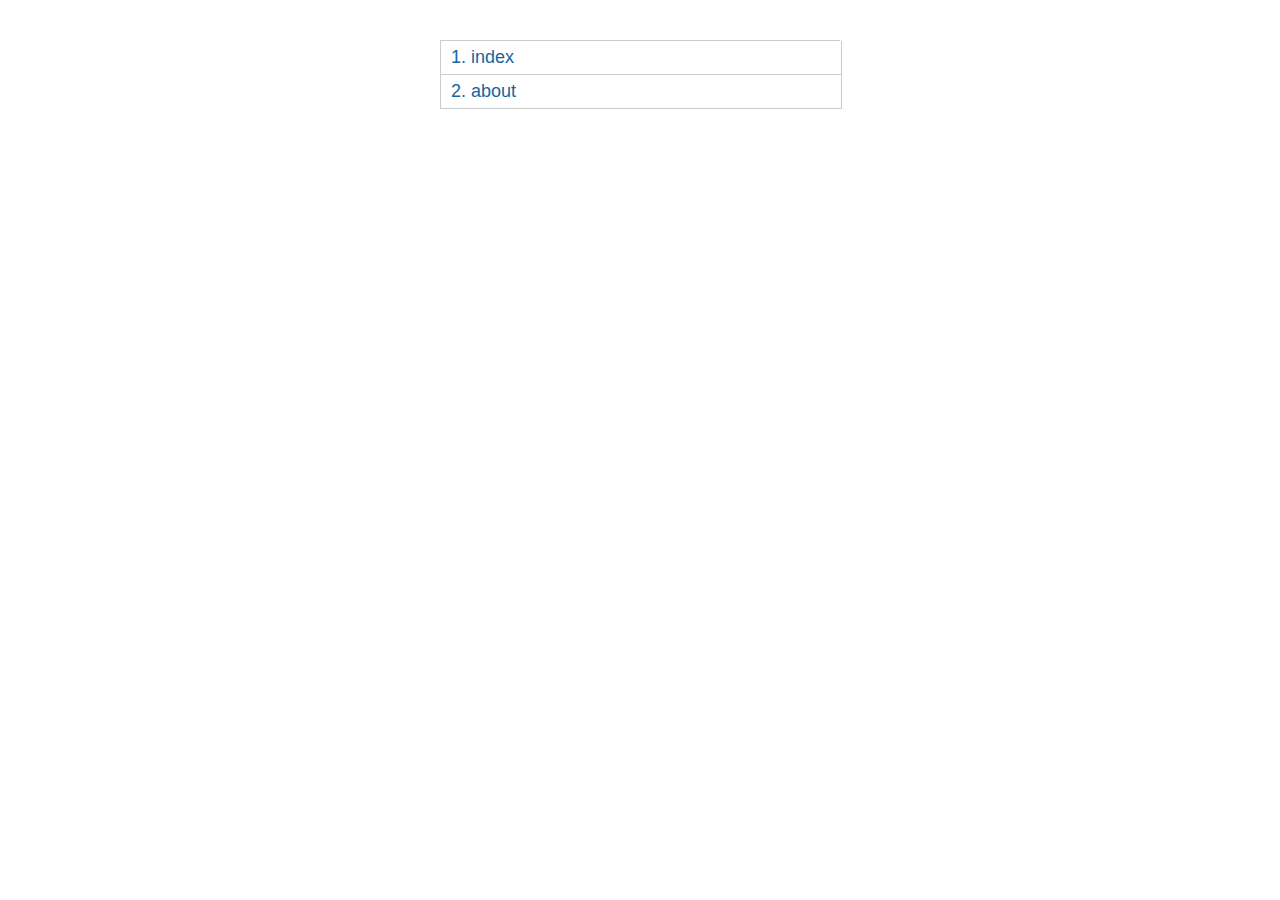
<file: map.html>
<!DOCTYPE html>
<!--[if lt IE 7]><html lang="ru" class="lt-ie9 lt-ie8 lt-ie7"><![endif]-->
<!--[if IE 7]><html lang="ru" class="lt-ie9 lt-ie8"><![endif]-->
<!--[if IE 8]><html lang="ru" class="lt-ie9"><![endif]-->
<!--[if gt IE 8]><!-->
<html lang="ru">
<!--<![endif]-->
<head>
	<meta charset="utf-8" />
	<title>Заголовок</title>
	<meta name="description" content="" />
	<meta http-equiv="X-UA-Compatible" content="IE=edge" />
	<meta name="viewport" content="width=device-width, initial-scale=1.0" />
</head>
<body> 
  
	<div class="wrapper"> 
		<div class="count_pages">
			<ul>  
				<li><a href="index.html" target="_blanck">index</a></li> 
				<li><a href="about.html" target="_blanck">about</a></li> 
			</ul> 
		</div> 
	</div>  
    
	<style> 
		.count_pages a:before {
			counter-increment: list1;
			content: counter(list1) ". "; 
		}
		.count_pages li {
			list-style: none;
			margin-bottom: 0px;
			border: 1px solid #ccc;
			border-top: none;
			width: 100%;
		}
		.count_pages {
			margin: 0;
			width: 400px;
			margin: auto;
			font-family: sans-serif;
			margin-top: 40px;
			max-width: 100%;
			border-top: 1px solid #ccc;
			counter-reset: list1;
			margin-bottom: 40px;
		}
		.count_pages ul {
			margin: 0;
			padding: 0;
		}
		.count_pages a {
			font-size: 18px;
			color: #15669F;
			text-decoration: none;
			display: block;
			padding: 6px 10px;
		}
	</style>
</body>
</html>
</file>
<file: css/fonts.css>
/** =================== MONTSERRAT =================== **/

/** Montserrat Thin **/
@font-face {
	font-family: "Montserrat";
	font-weight: 100;
	font-style: normal;
	src: url("../fonts/Montserrat-Thin.woff2") format("woff2"),
		 url("../fonts/Montserrat-Thin.woff") format("woff");
  }
  
  /** Montserrat Thin-Italic **/
  @font-face {
	font-family: "Montserrat";
	font-weight: 100;
	font-style: italic;
	src: url("../fonts/Montserrat-ThinItalic.woff2") format("woff2"),
		 url("../fonts/Montserrat-ThinItalic.woff") format("woff");
  }
  
  /** Montserrat ExtraLight **/
  @font-face {
	font-family: "Montserrat";
	font-weight: 200;
	font-style: normal;
	src: url("../fonts/Montserrat-ExtraLight.woff2") format("woff2"),
		 url("../fonts/Montserrat-ExtraLight.woff") format("woff");
  }
  
  /** Montserrat ExtraLight-Italic **/
  @font-face {
	font-family: "Montserrat";
	font-weight: 200;
	font-style: italic;
	src: url("../fonts/Montserrat-ExtraLightItalic.woff2") format("woff2"),
		 url("../fonts/Montserrat-ExtraLightItalic.woff") format("woff");
  }
  
  /** Montserrat Light **/
  @font-face {
	font-family: "Montserrat";
	font-weight: 300;
	font-style: normal;
	src: url("../fonts/Montserrat-Light.woff2") format("woff2"),
		 url("../fonts/Montserrat-Light.woff") format("woff");
  }
  
  /** Montserrat Light-Italic **/
  @font-face {
	font-family: "Montserrat";
	font-weight: 300;
	font-style: italic;
	src: url("../fonts/Montserrat-LightItalic.woff2") format("woff2"),
		 url("../fonts/Montserrat-LightItalic.woff") format("woff");
  }
  
  /** Montserrat Regular **/
  @font-face {
	font-family: "Montserrat";
	font-weight: 400;
	font-style: normal;
	src: url("../fonts/Montserrat-Regular.woff2") format("woff2"),
		 url("../fonts/Montserrat-Regular.woff") format("woff");
  }
  
  /** Montserrat Regular-Italic **/
  @font-face {
	font-family: "Montserrat";
	font-weight: 400;
	font-style: italic;
	src: url("../fonts/Montserrat-Italic.woff2") format("woff2"),
		 url("../fonts/Montserrat-Italic.woff") format("woff");
  }
  
  /** Montserrat Medium **/
  @font-face {
	font-family: "Montserrat";
	font-weight: 500;
	font-style: normal;
	src: url("../fonts/Montserrat-Medium.woff2") format("woff2"),
		 url("../fonts/Montserrat-Medium.woff") format("woff");
  }
  
  /** Montserrat Medium-Italic **/
  @font-face {
	font-family: "Montserrat";
	font-weight: 500;
	font-style: italic;
	src: url("../fonts/Montserrat-MediumItalic.woff2") format("woff2"),
		 url("../fonts/Montserrat-MediumItalic.woff") format("woff");
  }
  
  /** Montserrat SemiBold **/
  @font-face {
	font-family: "Montserrat";
	font-weight: 600;
	font-style: normal;
	src: url("../fonts/Montserrat-SemiBold.woff2") format("woff2"),
		 url("../fonts/Montserrat-SemiBold.woff") format("woff");
  }
  
  /** Montserrat SemiBold-Italic **/
  @font-face {
	font-family: "Montserrat";
	font-weight: 600;
	font-style: italic;
	src: url("../fonts/Montserrat-SemiBoldItalic.woff2") format("woff2"),
		 url("../fonts/Montserrat-SemiBoldItalic.woff") format("woff");
  }
  
  /** Montserrat Bold **/
  @font-face {
	font-family: "Montserrat";
	font-weight: 700;
	font-style: normal;
	src: url("../fonts/Montserrat-Bold.woff2") format("woff2"),
		 url("../fonts/Montserrat-Bold.woff") format("woff");
  }
  
  /** Montserrat Bold-Italic **/
  @font-face {
	font-family: "Montserrat";
	font-weight: 700;
	font-style: italic;
	src: url("../fonts/Montserrat-BoldItalic.woff2") format("woff2"),
		 url("../fonts/Montserrat-BoldItalic.woff") format("woff");
  }
  
  /** Montserrat ExtraBold **/
  @font-face {
	font-family: "Montserrat";
	font-weight: 800;
	font-style: normal;
	src: url("../fonts/Montserrat-ExtraBold.woff2") format("woff2"),
		 url("../fonts/Montserrat-ExtraBold.woff") format("woff");
  }
  
  /** Montserrat ExtraBold-Italic **/
  @font-face {
	font-family: "Montserrat";
	font-weight: 800;
	font-style: italic;
	src: url("../fonts/Montserrat-ExtraBoldItalic.woff2") format("woff2"),
		 url("../fonts/Montserrat-ExtraBoldItalic.woff") format("woff");
  }
  
  /** Montserrat Black **/
  @font-face {
	font-family: "Montserrat";
	font-weight: 900;
	font-style: normal;
	src: url("../fonts/Montserrat-Black.woff2") format("woff2"),
		 url("../fonts/Montserrat-Black.woff") format("woff");
  }
  
  /** Montserrat Black-Italic **/
  @font-face {
	font-family: "Montserrat";
	font-weight: 900;
	font-style: italic;
	src: url("../fonts/Montserrat-BlackItalic.woff2") format("woff2"),
		 url("../fonts/Montserrat-BlackItalic.woff") format("woff");
  }
  @font-face {
    font-family: 'woodmart-font';
    src: local('woodmart-font'), local('woodmart-font'),
        url('../fonts/woodmart-font-1-400.woff2') format('woff2'),
        url('../fonts/woodmart-font-1-400.woff') format('woff'),
        url('../fonts/woodmart-font-1-400.ttf') format('truetype');
    font-weight: 800;
    font-style: normal;
  }
</file>
<file: css/main.css>
:root {
	--text-color: #333;
    --primary-color: rgb(237, 27, 47);
}

*::-webkit-input-placeholder {
	color: #666;
	opacity: 1;
}
*:-moz-placeholder {
	color: #666;
	opacity: 1;
}
*::-moz-placeholder {
	color: #666;
	opacity: 1;
}
*:-ms-input-placeholder {
	color: #666;
	opacity: 1;
}

body input:focus:required:invalid,
body textarea:focus:required:invalid { 
	
}
body input:required:valid,
body textarea:required:valid {
	
}
body {
	font-family: "Montserrat";
	font-size: 14px;
	line-height: 1.6;
	color: #777;
	overflow-x: hidden;
	margin: 0;
	background-color: #fff;
}
button {
	cursor: pointer;
}
button, input, optgroup, select, textarea {
	font-family: inherit;
}
input {
-webkit-appearance: none;
-moz-appearance: none;
appearance: none;
}
button,
textarea,
input.text,
input[type="text"],
input[type="button"],
input[type="submit"] {
  -webkit-appearance: none;
}
*:link, 
*:visited, 
*:hover, 
*:focus,
*:active {
	outline: 0;
	-webkit-tap-highlight-color: transparent;
}
a, button, input, img {
	transition: all 0.3s;
}
h1,h2,h3,h4,h5,h6 {
	padding: 0;
	margin: 0;
	margin-bottom: 20px;
	font-weight: normal;
}
h1 {
    font-size: 28px;
}

h2 {
    font-size: 24px;
}

h3 {
    font-size: 22px;
}

h4 {
    font-size: 18px;
}

h5 {
    font-size: 16px;
}

h6 {
    font-size: 12px;
}
.wrapper {
	padding-top: 140px;
}
a {
	text-decoration: none;
	outline: none;
}
* {
	outline: none !important;
}
ul {
	padding: 0;
	margin: 0;
}
ul li {
	list-style-type: none;
	outline: none;
}
img {
	outline: none;
	display: block;
}
p {
	padding: 0;
	margin: 0;
}
form {
	margin: 0;
}
*::-webkit-scrollbar-track {
	-webkit-box-shadow: inset 0 0 6px rgba(0,0,0,0.1);
	background-color: #FFFFFF;
	border-radius: 5px;
	margin-left: -10px!important;
}

*::-webkit-scrollbar {
	width: 5px;
	margin-left: -10px;
	background-color: #FFFFFF!important;
}

*::-webkit-scrollbar-thumb {
	border-radius: 10px;
	background-color: #FFF;
	background-image: linear-gradient(to right, #ED1B2F 0%, #ED1B2F 51%, #ED1B2F 100%);
}
.header {
	font-size: 12px;
	position: absolute;
	top: 0;
	left: 0;
	width: 100%;
}
.header__wrapper {
	display: flex;
	align-items: center;
	justify-content: space-between;
}
.header__top .header__wrapper {
	padding: 10px 0;
	border-bottom: 1px rgba(227, 227, 227, 1) solid;
}
.logo img {
	width: 170px;
}
.header__nav {
	display: flex;
	align-items: center;
}
.header__nav li {
	display: flex;
	align-items: center;
}
.menu-wrap::before,
.header__nav li::before {
	position: relative;
	display: block;
	content: " ";
	height: 18px;
	width: 1px;
	margin: 0 10px;
	background: rgba(0,0,0,0.105);
}
.header__nav a {
	color: var(--text-color);
}
.header__nav li:first-child::before {
	display: none;
}
.header__links {
	gap: 20px;
	display: flex;
	align-items: center;
}
.btn-main {
	border-radius: 35px;
    padding: 0 14px;
    height: 36px;
    font-size: 12px;
	color: #fff;
	font-weight: 600;
	text-transform: uppercase;
	font-family: inherit;
	background: var(--primary-color);
	display: inline-flex;
	align-items: center;
	justify-content: center;
	text-align: center;
	border: none;
	cursor: pointer;
	transition: all 0.3s;
}
.btn-main:hover {
    color: #fff;
    box-shadow: inset 0 0 200px rgba(0, 0, 0, 0.1);
}
.header .btn-main {
	font-size: 11px;
	height: 28px;
	padding: 0 20px;
}
.list-socials {
	gap: 10px;
	display: flex;
	align-items: center;
}
.list-socials a {
	width: 32px;
	height: 32px;
	font-size: 16px;
	border-radius: 50%;
	color: #fff;
	display: flex;
	align-items: center;
	justify-content: center;
}
.soc-wp {
    background-color: #25d366;
}
.soc-tg {
	background-color: #2ca5e0;
}
.header__nav_right.header__nav li:first-child::before {
	display: block;
}
.header__nav_right.header__nav {
	margin-left: -15px;
}
.menu-wrap {
	margin-left: 20px;
	margin-right: auto;
	position: relative;
}
.menu-wrap::before {
	left: -10px;
	margin: auto;
	position: absolute;
	top: 0;
	bottom: 0;
}
.menu-dropdown {
	width: 270px;
	border: 1px solid rgba(0,0,0,0.075);
	border-radius: 0 0 12px 12px;
	position: absolute;
	top: 100%;
	left: 10;
	background: #fff;
	z-index: 10;
	display: none;
}
.menu li {
	position: relative;
}
.menu > li > a {
	display: flex;
	align-items: center;
	padding: 12px 18px;
	font-size: 14px;
	line-height: 20px;
	color: var(--text-color);
	font-weight: 600;
	border-bottom: 1px rgba(0,0,0,0.075) solid;
}
.menu > li > a:hover {
	background-color: #f7f7f7;
	color: #555;
}
.menu > li:last-child > a {
	border: none;
}
.submenu-dropdown__haschild > a::after,
.menu__haschild > a:after {
    margin-left: auto;
    color: rgba(82, 82, 82, .45);
    font-weight: 600;
    font-size: 8px;
    content: "\f113";
	font-family: "woodmart-font";
}
.submenu-dropdown {
	padding: 12px 20px;
	width: 220px;
	left: 100%;
	top: 0;
	transform: translateX(-15px);
	box-shadow: 0 0 3px rgba(0, 0, 0, 0.15);
	background: #fff;
	border-radius: 12px;
	transition: all 0.3s;
	position: absolute;
	z-index: 10;
	visibility: hidden;
	opacity: 0;
}
.submenu-dropdown a {
	padding: 8px 0;
	display: flex;
	align-items: center;
	color: #848484;
	line-height: 1.3;
}
.submenu-dropdown a:hover {
	color: var(--primary-color);
}
.menu__haschild:hover > .submenu-dropdown {
	visibility: visible;
	opacity: 1;
	transform: none;
}
.submenu-dropdown .submenu-dropdown {
	margin-left: 20px;
}
.submenu-dropdown .submenu-dropdown::before {
	position: absolute;
	display: block;
	content: " ";
	top: 0;
	right: 100%;
	width: 20px;
	height: 100%;
}
.btn-menu__icon::before {
	font-size: 18px;
    content: "\f15a";
    font-family: "woodmart-font";
}
.btn-menu:after {
    font-size: 11px;
    content: "\f129";
    font-family: "woodmart-font";
	margin-left: auto;
}
.btn-menu {
	width: 270px;
	gap: 10px;
	height: 50px;
	padding: 0 15px;
	font-size: 13px;
	display: flex;
	align-items: center;
	color: var(--text-color);
	position: relative;
}
.navigation {
	gap: 40px;
	display: flex;
	align-items: center;
}
.navigation a {
	height: 40px;
	font-weight: 500;
	color: var(--text-color);
	display: flex;
	align-items: center;
	justify-content: center;
	text-align: center;
	position: relative;
}
.navigation a span {
	position: relative;
}
.navigation a span::before {
	position: absolute;
	display: block;
	content: " ";
	top: 100%;
	left: 0;
	width: 0;
	height: 2px;
	background: var(--primary-color);
	transition: all 0.3s;
}
.navigation .active a span::before,
.navigation a:hover span::before {
	width: 100%;
}
.navigation .active a,
.navigation a:hover {
    color: rgba(51,51,51,0.7);
}
.btn-header {
	gap: 5px;
	color: var(--text-color);
	display: flex;
	align-items: center;
}
.btn-header_search {
	width: 40px;
	height: 40px;
	display: flex;
	align-items: center;
	justify-content: center;
}
.search-wrap {
	margin-left: 30px;
	position: relative;
	z-index: 1;
}
.search-form {
	width: 500px;
	top: 100%;
	right: -68px;
	position: absolute;
	display: none;
}
.search-form::before {
	display: block;
	content: " ";
    position: absolute;
    top: -7px;
    right: 80px;
    z-index: -1;
    width: 15px;
    height: 15px;
    background: #fff;
    border: 1px solid #ddd;
    -webkit-transform: rotate(45deg);
    -moz-transform: rotate(45deg);
    -o-transform: rotate(45deg);
    -ms-transform: rotate(45deg);
    transform: rotate(45deg);
}
.search-form__line {
	display: flex;
	align-items: center;
}
.search-form__input {
	flex: 1;
}
.search-form__input input {
	padding: 10px 15px;
	font-size: 14px;
	height: 40px;
	width: 100%;
	border-radius: 3px;
    background: #fff;
	font-family: "Montserrat";
    border: 1px solid #ddd;
}
.search-form__input input:focus {
	box-shadow: 0 0 9px 1px rgba(0, 0, 0, .06);
}
.search-form *::-webkit-input-placeholder {
	color: #999;
	font-style: italic;
}
.search-form *:-moz-placeholder {
	color: #999;
	font-style: italic;
}
.search-form *::-moz-placeholder {
	color: #999;
	font-style: italic;
}
.search-form *:-ms-input-placeholder {
	color: #999;
	font-style: italic;
}
.search-form__btn {
	width: 50px;
	height: 40px;
	padding: 0;
	border: none;
	background: var(--primary-color);
	display: flex;
	align-items: center;
	justify-content: center;
	position: relative;
}
.search-form__btn:hover {
	opacity: 0.7;
}
.search-form__btn:before {
    content: '';
    position: absolute;
    border-width: 8px 8px 8px 0;
    border-style: solid solid solid none;
    border-color: transparent #333;
    top: 12px;
    left: -6px;
    -webkit-transition: 250ms ease-in-out;
    -moz-transition: 250ms ease-in-out;
    -ms-transition: 250ms ease-in-out;
    -o-transition: 250ms ease-in-out;
    transition: 250ms ease-in-out;
	border-color: transparent #ed1b2f;
}
.search-form__btn svg {
	width: 20px;
}
.search-form__btn path {
	fill: #fff;
}
.btn-header svg {
	width: 20px;
}
.header__buttons {
	display: flex;
	align-items: center;
}
.btn-header__icon {
	width: 40px;
	height: 40px;
	display: flex;
	align-items: center;
	justify-content: center;
	position: relative;
	color: var(--text-color);
}
.btn-header__icon::before {
	font-size: 20px;
    font-family: "woodmart-font";
}
.btn-header_wishlist .btn-header__icon::before {
	content: "\f106";
}
.btn-header_card .btn-header__icon::before {
    content: "\f105";
}
.btn-header__count {
    font-size: 9px;
	width: 15px;
	height: 15px;
    top: 2px;
    right: 0px;
	background: var(--primary-color);
	position: absolute;
	color: #fff;
	display: flex;
	align-items: center;
	justify-content: center;
	border-radius: 50%;
}
.header__bottom .header__wrapper {
	padding: 19px 0;
	transition: all 0.3s;
}
.header__bottom {
	top: 0;
	top: 0;
	left: 0;
	width: 100%;
	z-index: 700;
	transition: all 0.3s;
	background: #fff;
}
.header.fixed .header__bottom {
	position: fixed;
	box-shadow: 0 1px 3px rgba(0, 0, 0, 0.1);
}
.header.fixed .header__bottom .header__wrapper {
	padding: 8px 0;
}

.billbord {
	padding-top: 20px;
}
.slider-documents:not(.slick-initialized) > *:not(:first-child),
.slider-brands:not(.slick-initialized) > *:not(:first-child),
.slider-catalog:not(.slick-initialized) > *:not(:first-child),
.slider-billbord:not(.slick-initialized) > *:not(:first-child) {
	display: none;
}
.slider-billbord__item {
	height: 510px;
	border-radius: 12px;
	display: block;
} 
.slider-billbord__item img {
	width: 100%;
    height: 100%;
    object-fit: cover;
    font-family: 'object-fit: cover;';
	border-radius: 12px;
}
.slider-billbord {
	margin-bottom: 40px;
}
.slider-billbord .slick-dots {
	bottom: -40px;
}
.slick-dots {
	bottom: 0;
	left: 0;
	width: 100%;
}
.slick-dots li {
	width: 10px;
	height: 10px;
}
.slick-dots li button {
	width: 10px;
	height: 10px;
	background-color: transparent;
	border-radius: 50%;
	padding: 0;
	border: 2px #bbb solid;
	transition: all 0.3s;
	opacity: 1;
}
.slick-dots li button:hover {
	border-color: var(--text-color);
}
.slick-dots li.slick-active button {
	background-color: var(--text-color);
	border-color: var(--text-color);
}
.slick-dots li button::before {
	 display: none;
}
.slick-arrow {
	width: 50px;
	height: 50px;
	font-size: 30px;
	top: 50%;
	margin-top: -25px;
	color: var(--text-color) !important;
	display: flex;
	align-items: center;
	justify-content: center;
	transition: all 0.3s;
	cursor: pointer;
}
.slick-arrow::before {
	display: none;
}
.slick-next {
	right: -50px;
	transform: translateX(30px);
}
.slick-prev {
	left: -50px;
	transform: translateX(-30px);
}
.slick-slider:hover .slick-arrow {
	transform: none;
}

.categories {
	padding-top: 60px;
	padding-bottom: 50px;
}
.item-category {
	min-height: 277px;
	padding: 30px;
	position: relative;
	z-index: 1;
	border-radius: 12px;
}
.item-category.item-category_big {
	min-height: 460px;
}
.item-category.item-category_small {
	min-height: 163px;
}
.item-category__image {
	position: absolute;
	top: 0;
	left: 0;
	width: 100%;
	height: 100%;
	z-index: -1;
	border-radius: 12px;
}
.item-category__image img {
	width: 100%;
    height: 100%;
    object-fit: cover;
    font-family: 'object-fit: cover;';
	border-radius: 12px;
	object-position: right;
}
.item-category__title {
	font-size: 22px;
	width: 100%;
	font-weight: 600;
	line-height: 1.3;
	display: block;
	color: var(--text-color);
}
.item-category__title_small {
	font-size: 18px;
}
.item-category li {
	margin-top: 10px;
}
.item-category li a {
	color: var(--text-color);
}
.item-category li a:hover {
	color: var(--primary-color);
}
.item-category .btn-main {
	margin-top: 25px;
	transform: translateY(15px);
	opacity: 0;
}
.item-category:hover .btn-main {
	transform: none;
	opacity: 1;
}
.item-category__link {
	position: absolute;
	top: 0;
	left: 0;
	width: 100%;
	height: 100%;
	z-index: -1;
}
.row_categories .row > div {
	margin-bottom: 20px;
}
.row_categories > div {
	margin-bottom: 10px;
}

.catalog {
	padding-bottom: 50px;
}
.head-section {
	margin-bottom: 35px;
	display: flex;
	align-items: center;
	justify-content: space-between;
}
.title-section {
	font-size: 20px;
	margin: 0;
	padding-bottom: 10px;
    font-weight: 600;
	position: relative;
	color: var(--text-color);
}
.title-section::before {
	position: absolute;
	display: block;
	content: " ";
	bottom: 0;
	left: 0;
	width: 40px;
	height: 2px;
	background: var(--primary-color);
}
.slider-catalog .slick-track {
	display: flex !important;
}
.slider-catalog .slick-slide {
	padding: 10px;
	height: inherit !important;
}
.slider-catalog .slick-list {
	margin: -10px;
}
.item-catalog {
	border-radius: 12px;
	display: flex;
	flex-direction: column;
	align-items: flex-start;
	min-height: 100%;
	box-shadow: 0 0 4px rgba(0, 0, 0, 0.12);
	background: #fff;
}
.item-catalog__image {
	width: 100%;
	position: relative;
}
.item-catalog__image > a {
	width: 100%;
	display: block;
}
.item-catalog__image > a img {
	width: 100%;
    height: 100%;
    object-fit: contain;
    font-family: 'object-fit: cover;';
}
.item-catalog__image,
.item-catalog__image > a {
	height: 300px;
}
.item-catalog__content {
	padding: 15px;
	gap: 12px;
	flex: 1;
	width: 100%;
	display: flex;
	flex-direction: column;
	align-items: flex-start;
}
.item-catalog__title {
	line-height: 1.4em;
	width: 100%;
	color: var(--text-color);
	display: block;
	display: -webkit-box;
	-webkit-line-clamp: 3;
	-webkit-box-orient: vertical;  
	overflow: hidden;
}
.item-catalog__text {
	font-size: 8px;
}
.item-catalog__prices {
	gap: 4px;
	margin-top: auto;
	display: flex;
	align-items: center;
}
.price-old {
	font-size: 90%;
	text-decoration: line-through;
	color: #bbb;
}
.price-main {
	color: var(--primary-color);
	font-weight: 600;
}
.badges-card {
	bottom: 7px;
	left: 15px;
	gap: 10px;
	position: absolute;
	display: flex;
	flex-direction: column;
	align-items: center;
}
.badges-card__image img {
	max-width: 50px;
	height: auto;
	display: block;
}
.badges-card__label {
	border-radius: 12px;
	background: var(--primary-color);
	padding: 5px 10px;
    min-width: 50px;
    color: #fff;
	font-weight: 600;
    font-size: 12px;
    line-height: 1.2;
	text-transform: uppercase;
}
.item-catalog__buttons {
	transform: translateX(20px);
	top: 10px;
	right: 10px;
	opacity: 0;
	visibility: visible;
	position: absolute;
	display: flex;
	flex-direction: column;
	align-items: center;
	box-shadow: 1px 1px 1px rgba(0, 0, 0, 0.1);
	border-radius: 6px;
	background: #fff;
	transition: all 0.3s;
}
.item-catalog:hover .item-catalog__buttons {
	visibility: visible;
	opacity: 1;
	transform: none;
}
.btn-card {
	width: 50px;
	height: 45px;
	color: var(--text-color);
	display: flex;
	align-items: center;
	justify-content: center;
	transition: all 0.3s;
	cursor: pointer;
}
.btn-card:hover {
	color: #777;
}
.btn-card::before {
	font-size: 20px;
    font-family: "woodmart-font";
}
.btn-card_cart::before {
	content: "\f123";
}
.btn-card_wishlist::before {
    content: "\f106";
}

.brands {
	padding-top: 15px;
	padding-bottom: 60px;
}
.item-brand {
	padding: 20px;
	display: block;
	text-align: center;
	color: #777;
}
.item-brand img {
	max-height: 60px;
	opacity: .5;
    filter: grayscale(100%);
	transition: all 0.3s;
	width: auto;
	max-width: 100%;
}
.item-brand:hover img {
    opacity: 1;
    filter: grayscale(0);
}
.slider-brands .slick-track {
	display: flex !important;
	align-items: center;
}
.slider-brands .slick-slide {
	height: inherit !important;
}

.about {
	padding-bottom: 50px;
}
.about li {
	margin-bottom: 10px;
}
.about p {
	margin-bottom: 20px;
}
.about h1 {
	font-size: 20pt;
	margin-bottom: 20px;
    font-family: Arial, sans-serif;
	color: #000;
}
.about h2 {
	font-weight: 600;
	line-height: 1.4;
	color: #242424;
}
ol {
	padding-left: 20px;
	margin: 0;
	margin-bottom: 20px;
}
ol li {
	margin-bottom: 10px;
}

.footer {
	font-weight: 300;
}
.footer__title {
	padding: 8px 0;
	text-transform: uppercase;
    font-weight: 600;
	color: var(--text-color);
}
.footer__nav a {
	padding-top: 8px;
    padding-bottom: 8px;
	line-height: 1.3;
	display: flex;
	align-items: center;
	color: #848484;
}
.footer__nav a:hover {
	color: var(--primary-color);
}
.footer__nav {
	margin-bottom: 20px;
}
.create {
	padding-top: 20px;
}
.create a {
	color: #848484;
}
.footer__bottom {
	padding: 20px 0;
	margin-top: 20px;
	border-top: 1px solid rgba(0,0,0,0.105);
}
.copyright {
	max-width: 47%;
	font-size: 80%;
	color: #777;
}
.footer .logo img {
	width: 150px;
}
.footer .logo {
	margin-bottom: 20px;
	display: inline-block;
	vertical-align: middle;
}
.footer__contact {
	gap: 10px;
	margin-bottom: 5px;
	font-size: 13px;
	display: flex;
	align-items: center;
}
.footer__contact img {
	width: 14px;
	flex: none;
	height: auto;
}
.footer__contact a {
	color: #848484;
}
.footer__info {
	margin-bottom: 20px;
}
.footer .list-socials {
	margin-bottom: 20px;
}
.rating-widget iframe {
	width: 100%;
}
.btn-top {
	position: fixed;
    right: 20px;
    bottom: 20px;
    z-index: 350;
    display: flex;
    align-items: center;
    justify-content: center;
    width: 50px;
    height: 50px;
    border-radius: 50%;
    background-color: rgba(255, 255, 255, 0.9);
    box-shadow: 0 0 5px rgba(0, 0, 0, 0.17);
    color: var(--text-color);
    font-size: 16px;
    opacity: 0;
    pointer-events: none;
    backface-visibility: hidden;
    -webkit-backface-visibility: hidden;
    transform: translateX(100%);
	transition: all 0.3s;
}
.btn-top:after {
    content: "\f115";
    font-family: "woodmart-font";
}
.header.fixed ~ .btn-top {
    opacity: 1;
    transform: none;
    pointer-events: visible;
}
.sandwich-mobile {
	display: none;
}
.search-form ::-webkit-search-cancel-button {
    position:relative;
    right: 10px;  
    -webkit-appearance: none;
    height: 20px;
    width: 20px;
    border-radius:10px;
    background: url(../img/clear.svg);
	background-size: contain;
	opacity: 0.4;
}
.search-form__close {
	display: none;
}

.page-about {
	padding-top: 40px;
	padding-bottom: 100px;
}
.title-page {
    font-size: 48px;
	font-weight: 400;
	line-height: 1.4;
	color: #242424;
}
.text-page {
	color: #7D7D7D;
	font-weight: 300;
    font-size: 16px;
}
.text-page p {
	margin-bottom: 10px;
}
.page-about .text-page {
	max-width: 530px;
}
.map-about {
	width: 350px;
	height: 600px;
	margin-left: auto;
}
.subtitle-page {
	font-size: 26px;
	margin-bottom: 20px;
	color: #242424;
}
.page-about__top {
	padding-bottom: 80px;
}
.item-document {
	display: block;
}
.item-document img {
	border-radius: 12px;
	width: 100%;
}
.slider-documents .slick-track {
	display: flex !important;
}
.slider-documents .slick-slide {
	padding: 15px;
	height: inherit !important;
}
.slider-documents .slick-list {
	margin: -15px;
}
.slider-documents .slick-dots {
	bottom: -25px;
}
.slider-documents .slick-arrow {
	opacity: 0;
	visibility: hidden;
}
.slider-documents:hover .slick-arrow {
	visibility: visible;
	opacity: 1;
}
.slider-documents + .subtitle-page {
	padding-top: 80px;
}
.wrapper_page .header__bottom .header__wrapper {
	border-bottom: 1px rgba(227, 227, 227, 1) solid;
}

.head-page {
	padding: 15px 0;
	margin-bottom: 30px;
	border-bottom: 1px rgba(227, 227, 227, 1) solid;
	display: flex;
	align-items: center;
	justify-content: space-between;
}
.head-page .breadcrumbs {
	padding: 0;
	margin: 0;
}
.breadcrumbs {
	color: var(--text-color);
	display: flex;
	align-items: center;
	flex-wrap: wrap;
}
.breadcrumbs li {
	font-weight: 600;
}
.breadcrumbs a {
	color: #777;
	font-weight: 400;
	border-bottom: 1px solid transparent;
}
.breadcrumbs a:hover {
	border-color: #777;
}
.breadcrumbs li::after {
	content: "/";
	margin: 0 8px;
	color: #777;
	font-weight: 400;
}
.breadcrumbs li:last-child::after {
	display: none;
}
.result-count-catalog {
	font-weight: 300;
}
.wrap-parameters {
	padding: 15px 0;
	gap: 5px;
	display: flex;
	align-items: center;
	flex-wrap: wrap;
}
.selected-parameter {
	padding: 2px 5px;
	gap: 5px;
	border-radius: 2px;
	font-weight: 300;
	background-color: rgb(245, 245, 245);
	display: inline-flex;
	align-items: center;
	justify-content: center;
	text-align: center;
	vertical-align: middle;
}
.remove-paramenter {
	cursor: pointer;
}
.item-sidebar {
	margin: 12px 0;
	font-size: 12px;
}
.item-sidebar__head {
	padding: 8px 0;
	display: flex;
	align-items: center;
	justify-content: space-between;
	cursor: pointer;
	font-weight: 600;
}
.item-sidebar.active .item-sidebar__head i::before {
	content: "\f068";
}
.irs--flat .irs-bar {
	top: 28px;
	border-radius: 10px;
	background-color: #ed1b2f;
}
.irs--flat .irs-handle {
	width: 12px;
    height: 12px;
	top: 28px;
	border: 1px solid #ed1b2f;
	background-color: white;
    border-radius: 50%;
	cursor: pointer;
    box-shadow: 0 1px 3px rgba(0, 0, 255, 0.3);
}
.irs--flat .irs-handle i {
	display: none !important;
}
.irs--flat .irs-line {
	top: 28px;
    background-color: #dee4ec;
    border-radius: 10px;
}
.irs--flat .irs-from, .irs--flat .irs-to, .irs--flat .irs-single {
	font-size: 14px;
    line-height: 1;
    text-shadow: none;
    padding: 3px 5px;
	color: white;
    border-radius: 4px;
	background-color: #ed1b2f;
    border-color: #ed1b2f;
}
.irs--flat .irs-from:before, .irs--flat .irs-to:before, .irs--flat .irs-single:before {
	border-top-color: #ed1b2f;
}
.irs--flat .irs-min, .irs--flat .irs-max {
	display: none;
	color: #333;
    font-size: 14px;
    line-height: 1;
    top: 0;
    padding: 3px 5px;
    background-color: rgba(0, 0, 0, 0.1);
    border-radius: 4px;
}
.checkbox {
	font-size: 12px;
	font-weight: 400;
	letter-spacing: normal;
	display: flex;
	justify-content: flex-start;
	text-align: left;
	color: #242424;
}
.checkbox label input {
	position: absolute;
	z-index: -1;
	height: 1px !important;
	width: 1px !important;
	opacity: 0 !important;
	margin: 12px 2px 0 7px !important;
}
.checkbox label > span {
	position: relative;
    padding: 0px 0 0 25px;
	cursor: pointer;
}
.checkbox label > span:before {
	content: '';
	position: absolute;
	top: 0px;
	left: 0;
	width: 16px;
	height: 16px;
	border: 1px solid rgb(204, 204, 204);
	transition: .2s;
}
.checkbox label > span:after {
	content: '';
	position: absolute;
	top: 0px;
	left: 0px;
	width: 16px;
	height: 16px;
	content: "\f00c";
	display: -webkit-flex;
	display: -moz-flex;
	display: -ms-flex;
	display: -o-flex;
	display: flex;
	align-items: center;
	justify-content: center;
	-moz-osx-font-smoothing: grayscale;
	-webkit-font-smoothing: antialiased;
	font-style: normal;
	font-variant: normal;
	text-rendering: auto;
	line-height: 1;
	font-family: "Font Awesome 5 Pro";
	font-weight: 900;
	background-image: none;
	color: #000;
	font-size: 9px;
	opacity: 0;
	transition: .2s;
}
.checkbox label input:checked + span span {
	font-weight: 600;
}
.checkbox label input:checked + span:after {
	opacity: 1;
}
.checkbox label > span span {
	padding-left: 10px;
}
.list-checks li {
	margin-bottom: 15px;
}
.range-catalog_black .irs--flat .irs-from, 
.range-catalog_black .irs--flat .irs-to,
.range-catalog_black .irs--flat .irs-single {
	background: #000;
}
.range-catalog_black .irs--flat .irs-bar {
	background: #000;
}
.range-catalog_black .irs--flat .irs-bar,
.range-catalog_black .irs--flat .irs-line {
	height: 4px;
	top: 36px;
}
.range-catalog_black .irs--flat .irs-handle {
	height: 24px;
	width: 24px;
	border-width: 4px;
	border-color: #000;
}
.range-catalog_black .irs--flat .irs-from:before, 
.range-catalog_black .irs--flat .irs-to:before, 
.range-catalog_black .irs--flat .irs-single:before {
	border-top-color: #000;
}
.range-catalog_black  .irs--flat .irs-min,
.range-catalog_black  .irs--flat .irs-max {
	display: block;
}
.range-catalog_black .irs--flat {
    height: 55px;
}
.btn-filter {
	height: 52px;
	font-size: 14px;
	border-radius: 4px;
	padding: 0 5px;
	transition: all 0.2s;
	cursor: pointer;
	border: none;
	font-family: "Montserrat";
	display: flex;
	align-items: center;
	justify-content: center;
	background: #F3F3F3;
	width: 100%;
	text-transform: uppercase;
	color: #3E3E3E;
	margin-top: 10px;
}
.btn-filter:hover {
	background: #e0e0e0;
}
.buttons-filter {
	position: sticky;
    bottom: 20px;
	z-index: 10;
	background: #fff;
}
.sorting-catalog {
	padding: 10px 20px;
	margin-bottom: 20px;
	border-radius: 10px;
	gap: 20px;
    background-color: #F8F8F8;
	display: flex;
	align-items: center;
}
.title-catalog {
	font-size: 20px;
	margin: 0;
	color: #242424;
	margin-right: auto;
}
.per-page {
	display: flex;
	align-items: center;
}
.per-page a {
	padding: 0 7px;
	display: inline-block;
	vertical-align: middle;
	color: #777;
}
.per-page__title {
	color: #242424;
	font-weight: 600;
}
.per-page a.active {
	color: #242424;
    font-weight: 600;
}
.views-catalog {
	display: flex;
	align-items: center;
	gap: 10px .9em;
}
.views-catalog a {
	color: #bbb;
}
.views-catalog a::before {
	font-size: 180%;
    font-family: 'woodmart-font';
}
.views-catalog_1::before {
    content: "\e900";
}
.views-catalog_2::before {
	content: "\e901";
}
.views-catalog_3::before {
	content: "\e903";
}
.views-catalog a:hover,
.views-catalog a.active {
	color: #666;
}
.select-sorting select {
	padding: 5px 0;
	padding-right: 20px;
	color: #242424;
	font-weight: 600;
	height: auto;
	border: none;
	border-bottom: 1px rgba(0,0,0,.1) solid;
	background-size: auto 18px;
	background-color: transparent;
	background-position: right 0 top 50%;
	background-repeat: no-repeat;
	background-image: url(../img/chevron_arrow.svg);
	-webkit-appearance: none;
	-moz-appearance: none;
	appearance: none;
}
.row.row_main > div {
	padding: 0 10px;
	margin-bottom: 20px;
}
.row.row_main {
	margin: 0 -10px;
	margin-bottom: -20px;
}
</file>
<file: css/media.css>
/*==========  Desktop First Method  ==========*/
@media only screen and (max-width : 1300px) {
    .navigation {
        gap: 35px;
    }
}
/* Large Devices, Wide Screens */
@media only screen and (max-width : 1200px) {
    .btn-menu {
        width: 192px;
        gap: 5px;
    }
    .navigation {
        gap: 14px;
    }
    .search-wrap {
        margin-left: 13px;
    }
    .logo img {
        width: 124px;
    }
    .menu-wrap {
        margin-left: 13px;
    }
    .menu-wrap::before {
        left: 0px;
    }
    .slider-billbord__item {
        height: 370px;
    }
    .slick-arrow {
        width: 35px;
        height: 35px;
        font-size: 25px;
        margin-top: -17px;
    }
    .slick-prev {
        left: -20px;
        transform: translateX(-20px);
    }
    .slick-next {
        right: -20px;
        transform: translateX(20px);
    }
    .row > div {
        padding: 0 5px;
    }
    .row {
        margin: 0 -5px;
    }
    .item-category {
        padding: 20px;
        padding-right: 130px;
        min-height: 230px;
    }
    .item-category.item-category_small {
        min-height: 145px;
        padding-right: 20px;
    }
    .item-category.item-category_big {
        min-height: 389px;
    }
    .row_categories .row > div {
        margin-bottom: 13px;
    }
    .row_categories > div {
        margin-bottom: 0;
    }
    body {
        font-size: 12px;
    }
    .item-category__title {
        font-size: 20px;
    }
    .item-category__title_small {
        font-size: 14px;
    }
    .item-catalog__image, .item-catalog__image > a {
        height: 255px;
    }
}

/* Medium Devices, Desktops */
@media only screen and (max-width : 992px) {
    .btn-header__value,
    .header__top,
    .navigation,
    .menu-wrap {
        display: none;
    }
    .slider-billbord__item {
        height: auto;
    }
    .slider-billbord__item img {
        height: auto;
        object-fit: initial;
        font-family: initial;
    }
    .header.fixed .header__bottom .header__wrapper,
    .header__bottom .header__wrapper {
        padding: 10px 0;
    }
    .wrapper {
        padding-top: 60px;
    }
    .billbord .container {
        padding: 0;
    }
    .item-category.item-category_big {
        min-height: 400px;
    }
    .item-category {
        padding: 30px;
        margin-bottom: 20px;
        min-height: 350px;
    }
    .item-category__image img {
        object-position: bottom;
    }
    .item-category .btn-main {
        transform: none;
        opacity: 1;
    }
    .item-category__title_small {
        font-size: 18px;
    }
    .col-12 .item-category__image img {
        object-position: right;
    }
    .item-category.item-category_small {
        min-height: 150px;
        padding-right: 30px;
    }
    .row_categories .row > div {
        margin-bottom: 0;
    }
    .row_categories > .col-lg-6 > .item-category:not(.item-category_big) {
        min-height: 250px;
    }
    .item-catalog__image, .item-catalog__image > a {
        height: 200px;
    }
    .slider-catalog .slick-slide {
        padding: 5px;
    }
    .slider-catalog .slick-list {
        margin: -5px;
    }
    .slick-prev {
        left: -20px;
        transform: none;
    }
    .slick-next {
        right: -20px;
        transform: none;
    }
    .slick-arrow {
        width: 25px;
        height: 25px;
        font-size: 16px;
        margin-top: -12px;
    }
    .badges-card__label {
        font-size: 10px;
        min-width: 40px;
    }
    .catalog {
        padding-bottom: 40px;
    }
    .brands {
        padding-top: 5px;
        padding-bottom: 30px;
    }
    .about {
        padding-bottom: 35px;
    }
    .btn-top {
        right: 10px;
        bottom: 10px;
        width: 40px;
        height: 40px;
        font-size: 13px;
    }
    .copyright {
        font-size: 90%;
        max-width: 100%;
        text-align: center;
    }
    .footer {
        padding-bottom: 20px;
    }
    .search-wrap {
        margin: 0;
        order: -1;
    }
    .sandwich-mobile {
        order: -2;
        display: flex;
        align-items: center;
        justify-content: center;
        width: 40px;
        margin-left: -10px;
        height: 40px;
    }
    .sandwich-mobile::before {
        content: "\f15a";
        font-family: "woodmart-font";
        font-size: 30px;
        color: var(--text-color);
    }
    .logo img {
        width: 150px;
    }
    .header__wrapper .logo {
        margin: 0 auto;
    }

    .menu-mobile {
        width: 300px;
        height: 100%;
        top: 0;
        left: 0;
        padding-bottom: 40px;
        position: fixed;
        z-index: 1000;
        background: #fff;
        overflow: auto;
        transform: translate3d(-100%, 0, 0);
        transition: all 0.3s;
    }
    .menu-mobile.active {
        transform: none;
    }
    .menu-overlay {
        width: 100%;
        height: 100%;
        position: fixed;
        background-color: rgba(0, 0, 0, .7);
        top: 0;
        left: 0;
        z-index: 800;
        display: none;
    }
    .search-mobile {
        position: relative;
        box-shadow: 0 -1px 9px rgba(0, 0, 0, .17);
    }
    .search-mobile input {
        height: 70px;
        padding-left: 20px;
        padding-right: 50px;
        font-weight: 600;
        width: 100%;
        font-size: 15px;
        border: none;
        background: transparent;
    }
    .search-mobile__button {
        width: 50px;
        height: 100%;
        top: 0;
        right: 0;
        border: none;
        background: transparent;
        position: absolute;
        display: flex;
        align-items: center;
        justify-content: center;
        color: #777;
    }
    .search-mobile__button::before {
        font-size: 20px;
        transition: opacity .2s ease;
        content: "\f130";
        font-family: "woodmart-font";
    }
    .tabs-menu {
        display: flex;
        align-items: center;
        border-bottom: 1px solid rgba(0,0,0,.105);
        background-color: rgba(0, 0, 0, .04);
    }
    .tabs-menu li {
        flex: 1;
    }
    .tabs-menu a {
        font-size: 14px;
        padding: 18px 15px;
        font-weight: 600;
        display: block;
        text-align: center;
        text-transform: uppercase;
        line-height: 1.2;
        position: relative;
        color: #909090;
    }
    .tabs-menu a::after {
        position: absolute;
        display: block;
        content: " ";
        bottom: 0;
        left: 0;
        width: 0;
        height: 2px;
        transition: all 0.3s;
        background: var(--primary-color);
    }
    .tabs-menu .active a {
        color: #333;
        background-color: rgba(0, 0, 0, .05);
    }
    .tabs-menu .active a::after {
        width: 100%;
    }
    .tab-pane-menu {
        display: none;
    }
    .tab-pane-menu:first-child {
        display: block;
    }
    .menu-list li {
        position: relative;
    }
    .menu-list li.active > a {
        background: #f7f7f7;
    }
    .menu-list > li > a {
        height: 50px;
        font-size: 13px;
        padding: 0 20px;
        padding-right: 60px;
        font-weight: 600;
        line-height: 1.3;
        position: relative;
        text-transform: uppercase;
        color: #333;
        border-bottom: 1px rgba(0,0,0,.105) solid;
        display: flex;
        align-items: center;
    }
    .menu-list > li ul {
        display: none;
        overflow: hidden;
    }
    .menu-list > li ul li a {
        padding: 5px 20px;
        min-height: 50px;
        font-size: 14px;
        line-height: 1.3;
        display: flex;
        align-items: center;
        justify-content: flex-start;
        border-bottom: 1px rgba(0,0,0,.105) solid;
        color: #848484;
    }
    .menu-list > li ul li a:hover {
        color: var(--primary-color);
    }
    .menu-list__open {
        position: absolute;
        width: 50px;
        height: 50px;
        font-weight: 700;
        font-size: 14px;
        display: flex;
        align-items: center;
        justify-content: center;
        right: 0;
        color: #242424;
        top: 0;
        border-left: 1px solid rgba(0,0,0,.105);
    }
    .menu-list__open.active {
        background: var(--primary-color);
        border-color: var(--primary-color);
        color: #fff;
    }
    .menu-list__open.active i {
        transform: rotate(90deg);
    }
    .menu-list__open i {
        transition: all 0.3s;
    }
    .menu-list__wishlist a::before {
        margin-right: 7px;
        font-size: 12px;
        line-height: 1;
        font-family: "woodmart-font";
        content: "\f106";
    }
    .menu-list__compare a::before {
        margin-right: 7px;
        font-size: 12px;
        line-height: 1;
        font-family: "woodmart-font";
        content: "\f128";
    }
    .menu-list__user a::before {
        margin-right: 7px;
        font-size: 12px;
        line-height: 1;
        font-family: "woodmart-font";
        content: "\f124";
    }
    .search-form::before {
        display: none;
    }
    .search-form {
        top: 0;
        left: 0;
        width: 100%;
        height: 100vh;
        background: #fff;
        z-index: 900;
        position: fixed;
    }
    .search-form__btn {
        display: none;
    }
    .search-form__input input {
        height: 45px;
        border-radius: 0;
        border: none;
        font-size: 16px;
        border-bottom: 1px solid #ddd;
    }
    .search-form__close {
        width: 45px;
        height: 45px;
        background: #ccc;
        cursor: pointer;
        display: flex;
        align-items: center;
        justify-content: center;
    }
    .search-form__close svg {
        fill: #fff;
        width: 23px;
        height: auto;
    }
    .no-scroll,
    .body_search {
        overflow: hidden;
    }
    .item-catalog__buttons {
        visibility: visible;
        opacity: 1;
        border-radius: 35px;
        transform: none;
    }
    .btn-card {
        width: 35px;
        height: 35px;
    }
    .btn-card::before {
        font-size: 14px;
    }
    .title-page {
        font-size: 22px;
    }
    .text-page {
        font-size: 14px;
    }
    .page-about {
        padding-top: 20px;
    }
    .map-about {
        margin: 0 auto;
        margin-top: 15px;
    }
    .slider-documents .slick-slide {
        padding: 5px;
    }
    .slider-documents .slick-list {
        margin: -5px;
    }
}

/* Small Devices, Tablets */
@media only screen and (max-width : 768px) {

}

/* Extra Small Devices, Phones */
@media only screen and (max-width : 480px) {

}

/* Custom, iPhone Retina */
@media only screen and (max-width : 320px) {

}


/*==========  Mobile First Method  ==========*/

/* Custom, iPhone Retina */
@media only screen and (min-width : 320px) {

}

/* Extra Small Devices, Phones */
@media only screen and (min-width : 480px) {

}

/* Small Devices, Tablets */
@media only screen and (min-width : 768px) {

}

/* Medium Devices, Desktops */
@media only screen and (min-width : 992px) {
    .menu-overlay,
    .menu-mobile {
        display: none !important;
    }
}

 /* Large Devices, Wide Screens */
@media only screen and (min-width : 1200px) {
	.container {
        max-width: 1222px;
    }
}
@media (min-width: 1600px) {

}
</file>
<file: libs/jQueryFormStyler-master/demo/demo.css>
* {
	margin: 0;
	padding: 0;
}
body {
	overflow-y: scroll;
	padding: 83px 0 0;
	background: #F7F5F2;
	font: 15px/18px Arial, sans-serif;
	color: #333;
}
h1 {
	position: fixed;
	z-index: 1000;
	top: 0;
	left: 0;
	width: 100%;
	height: 70px;
	border-bottom: 1px solid #D0CFCE;
	background: #FFF;
	box-shadow: 0 2px 5px rgba(0,0,0,.05);
	font-size: 30px;
	line-height: 68px;
	color: #444;
	text-align: center;
}
h1 a {
	background: -webkit-linear-gradient(#08D 1px, #FFF 0) 0 31px;
	background:         linear-gradient(#08D 1px, #FFF 0) 0 31px;
	text-decoration: none;
	text-shadow: -1px 0 #FFF, -2px 0 #FFF, -3px 0 #FFF, 1px 0 #FFF, 2px 0 #FFF, 3px 0 #FFF;
}
h1 a:hover {
	background: -webkit-linear-gradient(#0AD 1px, #FFF 0) 0 31px;
	background:         linear-gradient(#0AD 1px, #FFF 0) 0 31px;
}
@media screen and (max-width: 620px) {
	h1 {
		font-size: 15px;
	}
	h1 a {
		background-position: 0 15px;
	}
}
h2 {
	margin: 0 0 10px;
	font-size: 23px;
	line-height: 1;
	color: #444;
}
a {
	color: #08D;
}
a:hover {
	color: #0AD;
}
code {
	padding: 0 3px 1px;
	border: 1px solid #E1E1E1;
	border-radius: 3px;
	background: #F6F6F6;
	color: #EA0000;
}
label {
	cursor: pointer;
}
p {
	margin: 0 0 15px;
}
small {
	font-size: 12px;
}
.wrapper {
	position: relative;
	width: 1000px;
	margin: 0 auto;
}
.wrapper:after {
	content: '';
	display: table;
	clear: both;
}
.menu {
	position: fixed;
	float: left;
	width: 284px;
	padding: 1px;
	border: 1px solid #D8D7D6;
	border-radius: 3px;
	background: #E8EDF1;
	background: #FFF;
}
@media screen and (max-width: 1000px) {
	.menu {
		position: absolute;
	}
}
.menu li {
	height: 36px;
	padding: 0 0 0 12px;
	border-top: 1px solid #F7F5F2;
	list-style: none;
	line-height: 36px;
	cursor: pointer;
}
.menu li:first-child {
	border-top: none;
	border-radius: 2px 2px 0 0;
}
.menu li:last-child {
	border-radius: 0 0 2px 2px;
}
.menu li:hover,
.menu li.current {
	color: #FFF;
}
.menu li.current {
	background: #F07E6F;
}
.menu li:hover {
	background: #EE6D5B;
}
.content {
	float: right;
	width: 700px;
}
.box {
	position: absolute;
	top: -2000px;
	left: 0;
	overflow: hidden;
	height: 100px;
}
.box.visible {
	position: static;
	overflow: visible;
	width: auto;
	height: auto;
}
.section {
	margin: 0 0 12px;
	padding: 20px 25px 22px;
	border: 1px solid #D8D7D6;
	border-radius: 3px;
	background: #FFF;
}
.section:after {
	content: '';
	display: table;
	clear: both;
}
.section.lh {
	padding: 12px 25px;
	line-height: 40px;
}
.sec {
	float: right;
	width: 290px;
}
.sec:first-child {
	float: left;
	width: 330px;
}

.number-plus-minus .jq-number {
	padding: 0 38px;
}
.number-plus-minus .jq-number__field {
	width: 60px;
}
.number-plus-minus .jq-number__field input {
	text-align: center;
}
.number-plus-minus .jq-number__spin {
	left: 0;
	height: 32px;
}
.number-plus-minus .jq-number__spin.plus {
	right: 0;
	left: auto;
}
.number-plus-minus .jq-number__spin:before {
	content: '';
	position: absolute;
	top: 15px;
	left: 10px;
	width: 12px;
	height: 2px;
	border: none;
	background: #666;
}
.number-plus-minus .jq-number__spin.minus:after {
	display: none;
}
.number-plus-minus .jq-number__spin.plus:after {
	top: 10px;
	left: 15px;
	width: 2px;
	height: 12px;
	border: none;
	background: #666;
}
.number-plus-minus .jq-number__spin:hover:before,
.number-plus-minus .jq-number__spin.plus:hover:after {
	background: #000;
}

.jq-selectbox {
	width: 250px;
}
.jq-selectbox.width-auto {
	width: auto;
}
.jq-selectbox.width-200 {
	width: 200px;
}
.maxheight .jq-selectbox__dropdown ul {
	max-height: 203px;
}
.showChanged .jq-selectbox.changed .jq-selectbox__select {
	box-shadow: 0 0 0 5px #CDFF9B;
}

.lang-en,
.lang-en .jq-selectbox__select-text {
	background: url([data-uri]) no-repeat 0 7px;
}
.lang-es,
.lang-es .jq-selectbox__select-text {
	background: url([data-uri]) no-repeat 0 7px;
}
.lang-de,
.lang-de .jq-selectbox__select-text {
	background: url([data-uri]) no-repeat 0 7px;
}
.lang-ru,
.lang-ru .jq-selectbox__select-text {
	background: url([data-uri]) no-repeat 0 7px;
}
.lang-fr,
.lang-fr .jq-selectbox__select-text {
	background: url([data-uri]) no-repeat 0 7px;
}
.lang .changed .jq-selectbox__select-text {
	padding-left: 25px;
}
.lang .jq-selectbox li {
	padding-left: 35px;
	background-position: 10px 6px;
}
.lang .jq-selectbox li:first-child {
	padding-left: 10px;
}

.jq-select-multiple.width-400 {
	width: 400px;
}

.buttons {
	float: right;
	width: 270px;
	text-align: right;
}
.button:not([disabled]) {
	height: 32px;
	margin: 3px 0 10px;
	padding: 0 13px;
	border: none;
	border-radius: 4px;
	outline: none;
	background: #EBEBEB;
	box-shadow: 0 1px rgba(0,0,0,.15);
	font: 14px/1 Arial, Tahoma, sans-serif;
	cursor: pointer;
}
.button::-moz-focus-inner {
	padding: 0;
	border: 0;
}
.button:not([disabled]):hover {
	background: #4EA7DC;
	box-shadow: 0 2px rgba(0,0,0,.15);
	color: #FFF;
}
.button:not([disabled]):active {
	position: relative;
	top: 1px;
	background: #2B95D5;
	box-shadow: none;
}
.button:after {
	content: '';
}
.lh .button {
	margin: 10px 0 0;
}
.jq-file {
	margin: 3px 0 0;
}
.color1 {
	background: #FFE8AA;
}
.color2 {
	background: #D2FFAA;
}
.css input,
.css textarea,
.css button {
	margin: 0 0 20px;
}
.css input[type='text'],
.css input[type='password'],
.css textarea {
	width: 375px;
}
.css input[type='number'] {
	width: 50px;
}
.css code {
	position: relative;
	top: 7px;
	vertical-align: top;
	margin-left: 6px;
}
</file>
<file: libs/ion.rangeSlider-master/css/ion.rangeSlider.min.css>
/*!Ion.RangeSlider, 2.3.1, © Denis Ineshin, 2010 - 2019, IonDen.com, Build date: 2019-12-19 16:51:02*/.irs{position:relative;display:block;-webkit-touch-callout:none;-webkit-user-select:none;-khtml-user-select:none;-moz-user-select:none;-ms-user-select:none;user-select:none;font-size:12px;font-family:Arial,sans-serif}.irs-line{position:relative;display:block;overflow:hidden;outline:none !important}.irs-bar{position:absolute;display:block;left:0;width:0}.irs-shadow{position:absolute;display:none;left:0;width:0}.irs-handle{position:absolute;display:block;box-sizing:border-box;cursor:default;z-index:1}.irs-handle.type_last{z-index:2}.irs-min,.irs-max{position:absolute;display:block;cursor:default}.irs-min{left:0}.irs-max{right:0}.irs-from,.irs-to,.irs-single{position:absolute;display:block;top:0;left:0;cursor:default;white-space:nowrap}.irs-grid{position:absolute;display:none;bottom:0;left:0;width:100%;height:20px}.irs-with-grid .irs-grid{display:block}.irs-grid-pol{position:absolute;top:0;left:0;width:1px;height:8px;background:#000}.irs-grid-pol.small{height:4px}.irs-grid-text{position:absolute;bottom:0;left:0;white-space:nowrap;text-align:center;font-size:9px;line-height:9px;padding:0 3px;color:#000}.irs-disable-mask{position:absolute;display:block;top:0;left:-1%;width:102%;height:100%;cursor:default;background:rgba(0,0,0,0);z-index:2}.lt-ie9 .irs-disable-mask{background:#000;filter:alpha(opacity=0);cursor:not-allowed}.irs-disabled{opacity:.4}.irs-hidden-input{position:absolute !important;display:block !important;top:0 !important;left:0 !important;width:0 !important;height:0 !important;font-size:0 !important;line-height:0 !important;padding:0 !important;margin:0 !important;overflow:hidden;outline:none !important;z-index:-9999 !important;background:none !important;border-style:solid !important;border-color:transparent !important}.irs--flat{height:40px}.irs--flat.irs-with-grid{height:60px}.irs--flat .irs-line{top:25px;height:12px;background-color:#e1e4e9;border-radius:4px}.irs--flat .irs-bar{top:25px;height:12px;background-color:#ed5565}.irs--flat .irs-bar--single{border-radius:4px 0 0 4px}.irs--flat .irs-shadow{height:1px;bottom:16px;background-color:#e1e4e9}.irs--flat .irs-handle{top:22px;width:16px;height:18px;background-color:transparent}.irs--flat .irs-handle>i:first-child{position:absolute;display:block;top:0;left:50%;width:2px;height:100%;margin-left:-1px;background-color:#da4453}.irs--flat .irs-handle.state_hover>i:first-child,.irs--flat .irs-handle:hover>i:first-child{background-color:#a43540}.irs--flat .irs-min,.irs--flat .irs-max{top:0;padding:1px 3px;color:#999;font-size:10px;line-height:1.333;text-shadow:none;background-color:#e1e4e9;border-radius:4px}.irs--flat .irs-from,.irs--flat .irs-to,.irs--flat .irs-single{color:white;font-size:10px;line-height:1.333;text-shadow:none;padding:1px 5px;background-color:#ed5565;border-radius:4px}.irs--flat .irs-from:before,.irs--flat .irs-to:before,.irs--flat .irs-single:before{position:absolute;display:block;content:"";bottom:-6px;left:50%;width:0;height:0;margin-left:-3px;overflow:hidden;border:3px solid transparent;border-top-color:#ed5565}.irs--flat .irs-grid-pol{background-color:#e1e4e9}.irs--flat .irs-grid-text{color:#999}.irs--big{height:55px}.irs--big.irs-with-grid{height:70px}.irs--big .irs-line{top:33px;height:12px;background-color:white;background:linear-gradient(to bottom, #ddd -50%, white 150%);border:1px solid #ccc;border-radius:12px}.irs--big .irs-bar{top:33px;height:12px;background-color:#92bce0;border:1px solid #428bca;background:linear-gradient(to bottom, #ffffff 0%, #428bca 30%, #b9d4ec 100%);box-shadow:inset 0 0 1px 1px rgba(255,255,255,0.5)}.irs--big .irs-bar--single{border-radius:12px 0 0 12px}.irs--big .irs-shadow{height:1px;bottom:16px;background-color:rgba(66,139,202,0.5)}.irs--big .irs-handle{top:25px;width:30px;height:30px;border:1px solid rgba(0,0,0,0.3);background-color:#cbcfd5;background:linear-gradient(to bottom, white 0%, #B4B9BE 30%, white 100%);box-shadow:1px 1px 2px rgba(0,0,0,0.2),inset 0 0 3px 1px white;border-radius:30px}.irs--big .irs-handle.state_hover,.irs--big .irs-handle:hover{border-color:rgba(0,0,0,0.45);background-color:#939ba7;background:linear-gradient(to bottom, white 0%, #919BA5 30%, white 100%)}.irs--big .irs-min,.irs--big .irs-max{top:0;padding:1px 5px;color:white;text-shadow:none;background-color:#9f9f9f;border-radius:3px}.irs--big .irs-from,.irs--big .irs-to,.irs--big .irs-single{color:white;text-shadow:none;padding:1px 5px;background-color:#428bca;background:linear-gradient(to bottom, #428bca 0%, #3071a9 100%);border-radius:3px}.irs--big .irs-grid-pol{background-color:#428bca}.irs--big .irs-grid-text{color:#428bca}.irs--modern{height:55px}.irs--modern.irs-with-grid{height:55px}.irs--modern .irs-line{top:25px;height:5px;background-color:#d1d6e0;background:linear-gradient(to bottom, #e0e4ea 0%, #d1d6e0 100%);border:1px solid #a3adc1;border-bottom-width:0;border-radius:5px}.irs--modern .irs-bar{top:25px;height:5px;background:#20b426;background:linear-gradient(to bottom, #20b426 0%, #18891d 100%)}.irs--modern .irs-bar--single{border-radius:5px 0 0 5px}.irs--modern .irs-shadow{height:1px;bottom:21px;background-color:rgba(209,214,224,0.5)}.irs--modern .irs-handle{top:37px;width:12px;height:13px;border:1px solid #a3adc1;border-top-width:0;box-shadow:1px 1px 1px rgba(0,0,0,0.1);border-radius:0 0 3px 3px}.irs--modern .irs-handle>i:nth-child(1){position:absolute;display:block;top:-4px;left:1px;width:6px;height:6px;border:1px solid #a3adc1;background:white;transform:rotate(45deg)}.irs--modern .irs-handle>i:nth-child(2){position:absolute;display:block;box-sizing:border-box;top:0;left:0;width:10px;height:12px;background:#e9e6e6;background:linear-gradient(to bottom, white 0%, #e9e6e6 100%);border-radius:0 0 3px 3px}.irs--modern .irs-handle>i:nth-child(3){position:absolute;display:block;box-sizing:border-box;top:3px;left:3px;width:4px;height:5px;border-left:1px solid #a3adc1;border-right:1px solid #a3adc1}.irs--modern .irs-handle.state_hover,.irs--modern .irs-handle:hover{border-color:#7685a2;background:#c3c7cd;background:linear-gradient(to bottom, #ffffff 0%, #919ba5 30%, #ffffff 100%)}.irs--modern .irs-handle.state_hover>i:nth-child(1),.irs--modern .irs-handle:hover>i:nth-child(1){border-color:#7685a2}.irs--modern .irs-handle.state_hover>i:nth-child(3),.irs--modern .irs-handle:hover>i:nth-child(3){border-color:#48536a}.irs--modern .irs-min,.irs--modern .irs-max{top:0;font-size:10px;line-height:1.333;text-shadow:none;padding:1px 5px;color:white;background-color:#d1d6e0;border-radius:5px}.irs--modern .irs-from,.irs--modern .irs-to,.irs--modern .irs-single{font-size:10px;line-height:1.333;text-shadow:none;padding:1px 5px;background-color:#20b426;color:white;border-radius:5px}.irs--modern .irs-from:before,.irs--modern .irs-to:before,.irs--modern .irs-single:before{position:absolute;display:block;content:"";bottom:-6px;left:50%;width:0;height:0;margin-left:-3px;overflow:hidden;border:3px solid transparent;border-top-color:#20b426}.irs--modern .irs-grid{height:25px}.irs--modern .irs-grid-pol{background-color:#dedede}.irs--modern .irs-grid-text{color:silver;font-size:13px}.irs--sharp{height:50px;font-size:12px;line-height:1}.irs--sharp.irs-with-grid{height:57px}.irs--sharp .irs-line{top:30px;height:2px;background-color:black;border-radius:2px}.irs--sharp .irs-bar{top:30px;height:2px;background-color:#ee22fa}.irs--sharp .irs-bar--single{border-radius:2px 0 0 2px}.irs--sharp .irs-shadow{height:1px;bottom:21px;background-color:rgba(0,0,0,0.5)}.irs--sharp .irs-handle{top:25px;width:10px;height:10px;background-color:#a804b2}.irs--sharp .irs-handle>i:first-child{position:absolute;display:block;top:100%;left:0;width:0;height:0;border:5px solid transparent;border-top-color:#a804b2}.irs--sharp .irs-handle.state_hover,.irs--sharp .irs-handle:hover{background-color:black}.irs--sharp .irs-handle.state_hover>i:first-child,.irs--sharp .irs-handle:hover>i:first-child{border-top-color:black}.irs--sharp .irs-min,.irs--sharp .irs-max{color:white;font-size:14px;line-height:1;top:0;padding:3px 4px;opacity:.4;background-color:#a804b2;border-radius:2px}.irs--sharp .irs-from,.irs--sharp .irs-to,.irs--sharp .irs-single{font-size:14px;line-height:1;text-shadow:none;padding:3px 4px;background-color:#a804b2;color:white;border-radius:2px}.irs--sharp .irs-from:before,.irs--sharp .irs-to:before,.irs--sharp .irs-single:before{position:absolute;display:block;content:"";bottom:-6px;left:50%;width:0;height:0;margin-left:-3px;overflow:hidden;border:3px solid transparent;border-top-color:#a804b2}.irs--sharp .irs-grid{height:25px}.irs--sharp .irs-grid-pol{background-color:#dedede}.irs--sharp .irs-grid-text{color:silver;font-size:13px}.irs--round{height:50px}.irs--round.irs-with-grid{height:65px}.irs--round .irs-line{top:36px;height:4px;background-color:#dee4ec;border-radius:4px}.irs--round .irs-bar{top:36px;height:4px;background-color:#006cfa}.irs--round .irs-bar--single{border-radius:4px 0 0 4px}.irs--round .irs-shadow{height:4px;bottom:21px;background-color:rgba(222,228,236,0.5)}.irs--round .irs-handle{top:26px;width:24px;height:24px;border:4px solid #006cfa;background-color:white;border-radius:24px;box-shadow:0 1px 3px rgba(0,0,255,0.3)}.irs--round .irs-handle.state_hover,.irs--round .irs-handle:hover{background-color:#f0f6ff}.irs--round .irs-min,.irs--round .irs-max{color:#333;font-size:14px;line-height:1;top:0;padding:3px 5px;background-color:rgba(0,0,0,0.1);border-radius:4px}.irs--round .irs-from,.irs--round .irs-to,.irs--round .irs-single{font-size:14px;line-height:1;text-shadow:none;padding:3px 5px;background-color:#006cfa;color:white;border-radius:4px}.irs--round .irs-from:before,.irs--round .irs-to:before,.irs--round .irs-single:before{position:absolute;display:block;content:"";bottom:-6px;left:50%;width:0;height:0;margin-left:-3px;overflow:hidden;border:3px solid transparent;border-top-color:#006cfa}.irs--round .irs-grid{height:25px}.irs--round .irs-grid-pol{background-color:#dedede}.irs--round .irs-grid-text{color:silver;font-size:13px}.irs--square{height:50px}.irs--square.irs-with-grid{height:60px}.irs--square .irs-line{top:31px;height:4px;background-color:#dedede}.irs--square .irs-bar{top:31px;height:4px;background-color:black}.irs--square .irs-shadow{height:2px;bottom:21px;background-color:#dedede}.irs--square .irs-handle{top:25px;width:16px;height:16px;border:3px solid black;background-color:white;-webkit-transform:rotate(45deg);-ms-transform:rotate(45deg);transform:rotate(45deg)}.irs--square .irs-handle.state_hover,.irs--square .irs-handle:hover{background-color:#f0f6ff}.irs--square .irs-min,.irs--square .irs-max{color:#333;font-size:14px;line-height:1;top:0;padding:3px 5px;background-color:rgba(0,0,0,0.1)}.irs--square .irs-from,.irs--square .irs-to,.irs--square .irs-single{font-size:14px;line-height:1;text-shadow:none;padding:3px 5px;background-color:black;color:white}.irs--square .irs-grid{height:25px}.irs--square .irs-grid-pol{background-color:#dedede}.irs--square .irs-grid-text{color:silver;font-size:11px}
</file>
